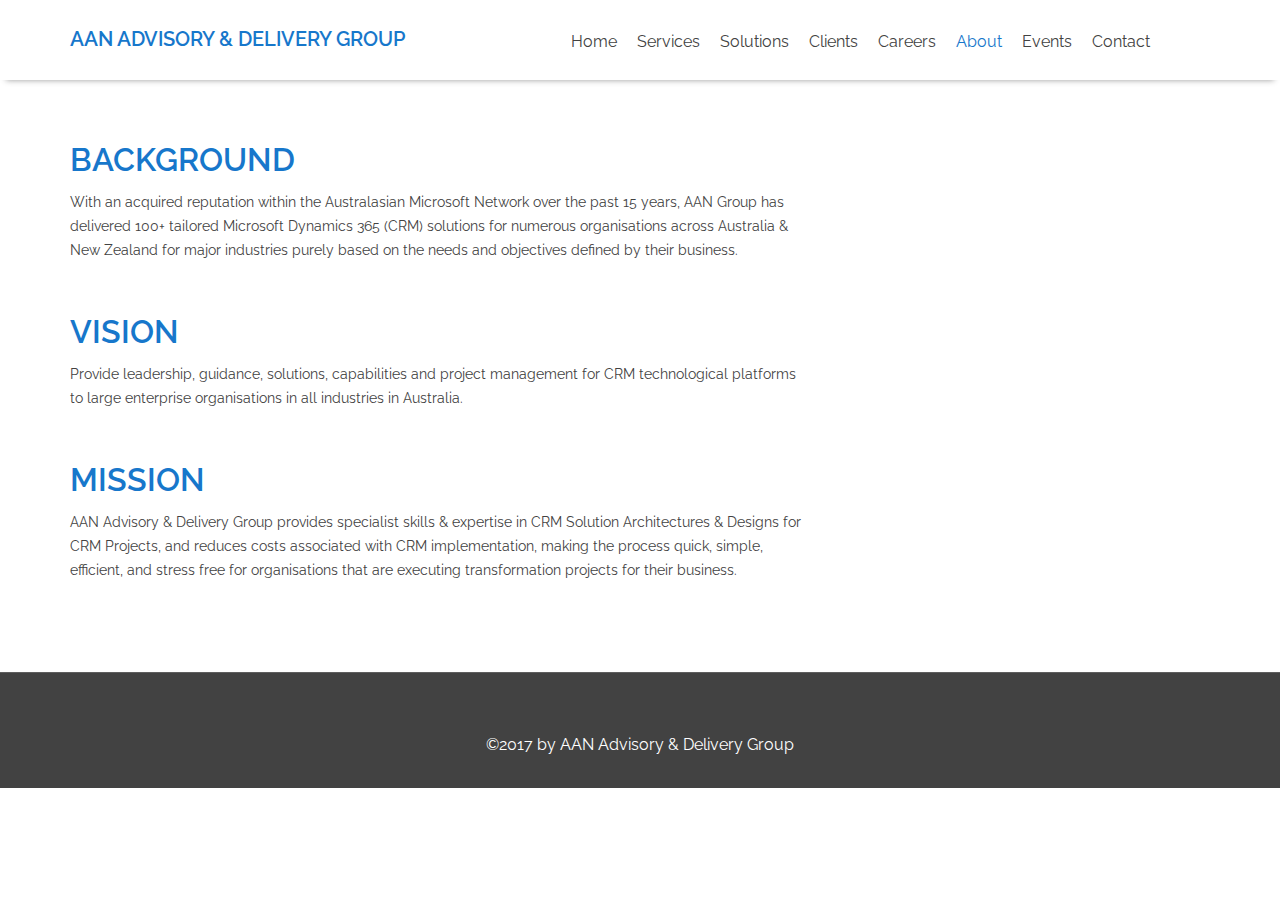
<file: about.html>
<!DOCTYPE html>
<html lang="en">
   <head>
      <meta charset="utf-8">
      <meta http-equiv="X-UA-Compatible" content="IE=edge">
      <meta name="viewport" content="width=device-width, initial-scale=1">
      <meta name="description" content="">
      <meta name="author" content="">
      <title>About</title>
      <!-- Bootstrap Core CSS -->
      <link href="css/bootstrap.min.css" rel="stylesheet">
      <!-- Custom CSS -->
      <link href="css/custom-styles.css" rel="stylesheet">
      <link href='https://fonts.googleapis.com/css?family=Raleway:400,100,100italic,200,200italic,300,300italic,400italic,500,500italic,600,600italic,700,700italic,800,800italic,900,900italic' rel='stylesheet' type='text/css'>
      <link rel="stylesheet" type="text/css" href="fonts/font-awesome/css/font-awesome.min.css">
      <!-- HTML5 Shim and Respond.js IE8 support of HTML5 elements and media queries -->
      <!-- WARNING: Respond.js doesn't work if you view the page via file:// -->
      <!--[if lt IE 9]>
      <script src="https://oss.maxcdn.com/libs/html5shiv/3.7.0/html5shiv.js"></script>
      <script src="https://oss.maxcdn.com/libs/respond.js/1.4.2/respond.min.js"></script>
      <![endif]-->
   </head>
   <body >
      <!--  header -->
      <header class="header navbar-fixed-top" >
         <!-- Navigation -->
         <nav class="navbar" role="navigation">
            <div class="container">
               <!-- Brand and toggle get grouped for better mobile display -->
               <div class="navbar-header">
                  <button type="button" class="navbar-toggle" data-toggle="collapse" data-target="#main-menu">
                  <span class="sr-only">Toggle navigation</span>
                  <span class="icon-bar"></span>
                  <span class="icon-bar"></span>
                  <span class="icon-bar"></span>
                  </button>
                  <a class="navbar-brand" href="#">AAN ADVISORY & DELIVERY GROUP</a>
               </div>
               <!-- Collect the nav links, forms, and other content for toggling -->
               <div class="collapse navbar-collapse navbar-right" id="main-menu">
                  <ul class="nav navbar-nav">
                     <li >
                        <a href="index.html" >Home</a>
                     </li>
                     <li>
                        <a href="services.html" >Services</a>
                     </li>
                     <li>
                        <a href="solution.html" >Solutions</a>
                     </li>
                     <li>
                        <a href="clients.html" >Clients</a>
                     </li>
                     <li>
                        <a href="careers.html" >Careers</a>
                     </li>
                     <li class="active">
                        <a href="about.html" >About</a>
                     </li>
                      <li>
                        <a href="events.html" >Events</a>
                     </li>
                     <li>
                        <a href="contact.html" >Contact</a>
                     </li>
                  </ul>
               </div>
               <!-- /.navbar-collapse -->
         </nav>
         </div>
         <!-- /.container -->
      </header>
      <!-- End Of header -->
      <!-- Page Content -->
      <div class="wrapper">
         <section  class="about">
            <div class="container">
               <div class="about-details">
                  <h1 class="title">BACKGROUND</h1>
                  <p>With an acquired reputation within the Australasian Microsoft Network over the past 15 years, AAN Group has delivered 100+ tailored Microsoft Dynamics 365 (CRM) solutions for numerous organisations across Australia & New Zealand for major industries purely based on the needs and objectives defined by their business.</p>
                   <h1 class="title">VISION</h1>
                  <p>Provide leadership, guidance, solutions, capabilities and project management for CRM technological platforms to large enterprise organisations in all industries in Australia.</p>
                  <h1 class="title">MISSION</h1>
                  <p>AAN Advisory & Delivery Group provides specialist skills & expertise in CRM Solution Architectures & Designs for CRM Projects, and
reduces costs associated with CRM implementation, making the process quick, simple, efficient, and stress free for organisations that are executing transformation projects for their business.</p>
               </div>
            </div>
         </section>
      </div>
      <!-- /.Page Content -->
      <footer class="footer">
         <div class="container">
            <div class="copy-right">
               <div class="row">
                  <div class="col-md-12 ">
                     <p class="copy-right">©2017 by AAN Advisory & Delivery Group</p>
                  </div>
               </div>
            </div>
         </div>
      </footer>
      <!-- jQuery -->
      <script src="js/jquery.js"></script>
      <!-- Bootstrap Core JavaScript -->
      <script src="js/bootstrap.min.js"></script>
      <script src="js/jquery.smooth-scroll.js"></script>
      <script src="js/back-to-top.js"></script>
      <script src="js/main.js"></script>
   </body>
</html>
</file>
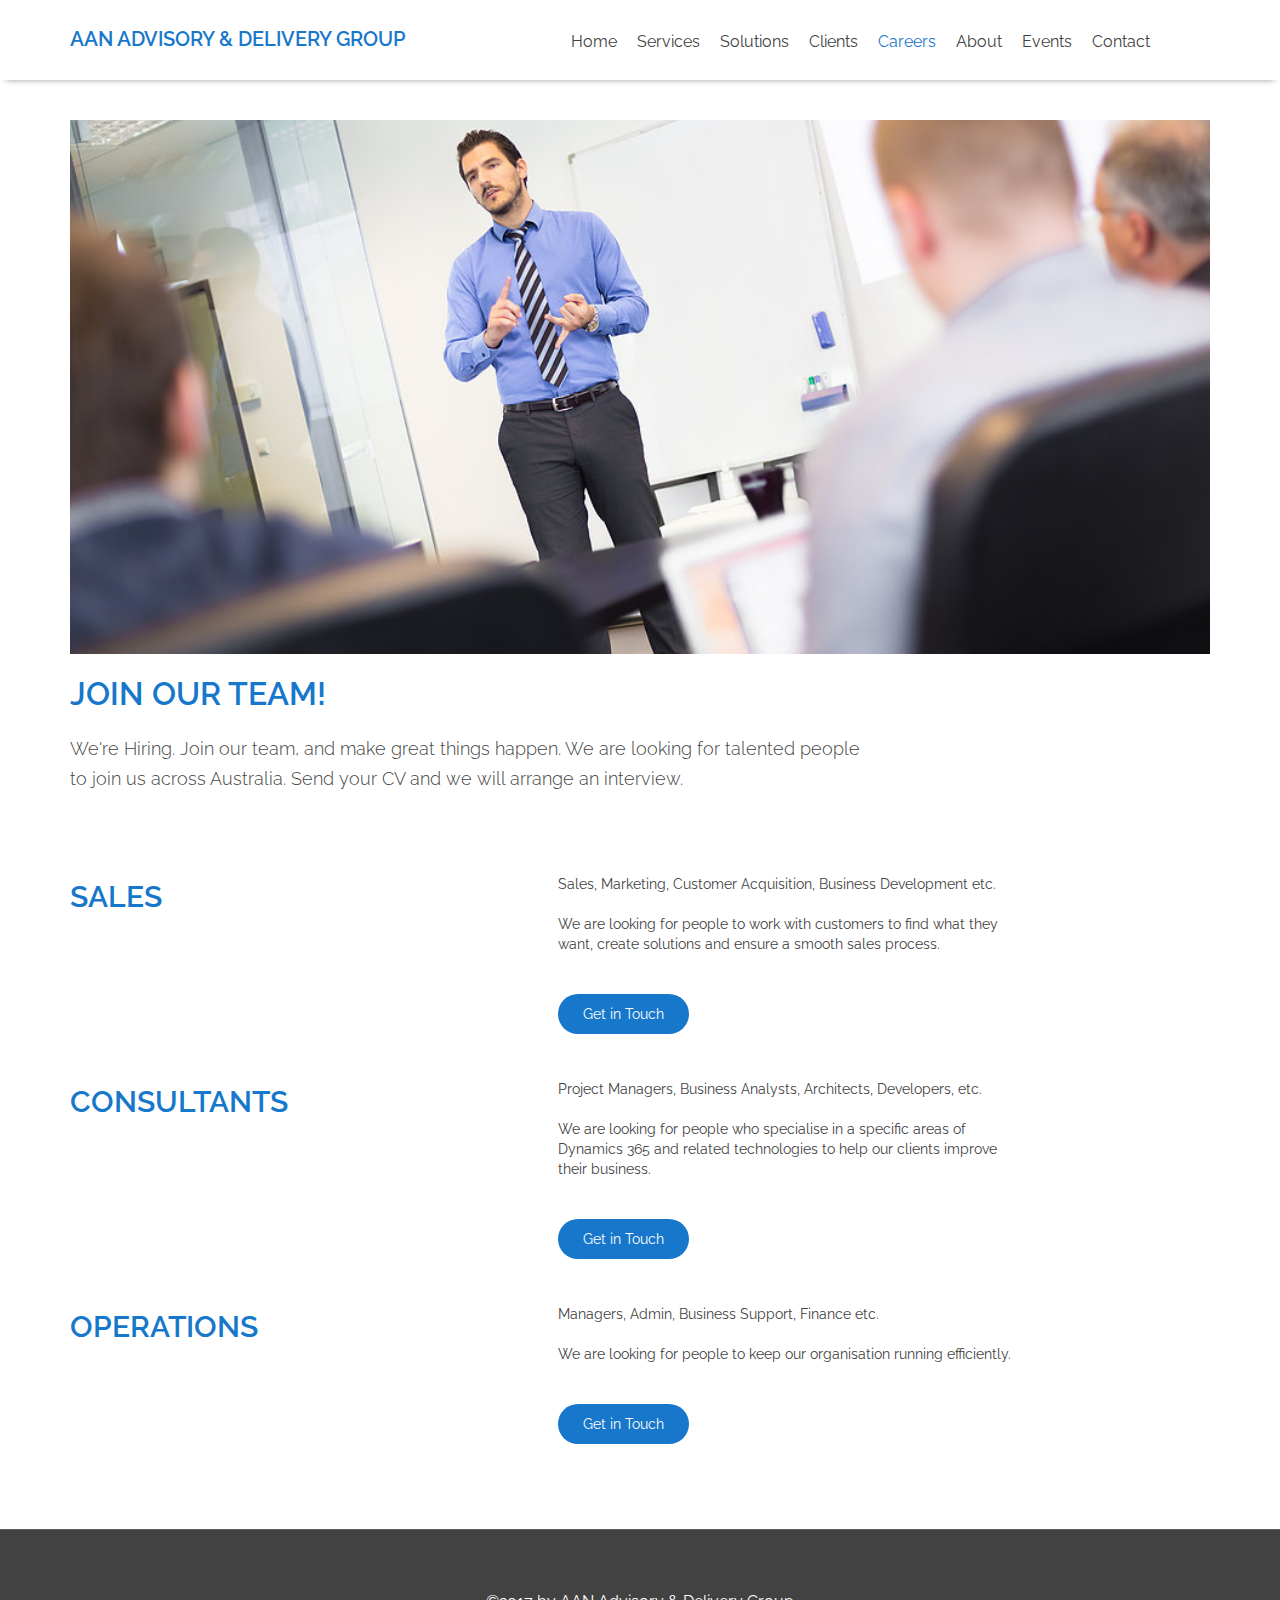
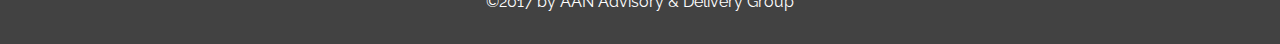
<file: careers.html>
<!DOCTYPE html>
<html lang="en">
   <head>
      <meta charset="utf-8">
      <meta http-equiv="X-UA-Compatible" content="IE=edge">
      <meta name="viewport" content="width=device-width, initial-scale=1">
      <meta name="description" content="">
      <meta name="author" content="">
      <title>Careers</title>
      <!-- Bootstrap Core CSS -->
      <link href="css/bootstrap.min.css" rel="stylesheet">
      <!-- Custom CSS -->
      <link href="css/custom-styles.css" rel="stylesheet">
      <link href='https://fonts.googleapis.com/css?family=Raleway:400,100,100italic,200,200italic,300,300italic,400italic,500,500italic,600,600italic,700,700italic,800,800italic,900,900italic' rel='stylesheet' type='text/css'>
      <link rel="stylesheet" type="text/css" href="fonts/font-awesome/css/font-awesome.min.css">
      <!-- HTML5 Shim and Respond.js IE8 support of HTML5 elements and media queries -->
      <!-- WARNING: Respond.js doesn't work if you view the page via file:// -->
      <!--[if lt IE 9]>
      <script src="https://oss.maxcdn.com/libs/html5shiv/3.7.0/html5shiv.js"></script>
      <script src="https://oss.maxcdn.com/libs/respond.js/1.4.2/respond.min.js"></script>
      <![endif]-->
   </head>
   <body >
      <!--  header -->
      <header class="header navbar-fixed-top" >
         <!-- Navigation -->
         <nav class="navbar" role="navigation">
            <div class="container">
               <!-- Brand and toggle get grouped for better mobile display -->
               <div class="navbar-header">
                  <button type="button" class="navbar-toggle" data-toggle="collapse" data-target="#main-menu">
                  <span class="sr-only">Toggle navigation</span>
                  <span class="icon-bar"></span>
                  <span class="icon-bar"></span>
                  <span class="icon-bar"></span>
                  </button>
                  <a class="navbar-brand" href="#">AAN ADVISORY & DELIVERY GROUP</a>
               </div>
               <!-- Collect the nav links, forms, and other content for toggling -->
               <div class="collapse navbar-collapse navbar-right" id="main-menu">
                  <ul class="nav navbar-nav">
                     <li >
                        <a href="index.html" >Home</a>
                     </li>
                     <li>
                        <a href="services.html" >Services</a>
                     </li>
                     <li>
                        <a href="solution.html" >Solutions</a>
                     </li>
                     <li>
                        <a href="clients.html" >Clients</a>
                     </li>
                     <li class="active">
                        <a href="careers.html" >Careers</a>
                     </li>
                     <li>
                        <a href="about.html" >About</a>
                     </li>
                     <li>
                        <a href="events.html" >Events</a>
                     </li>
                     <li>
                        <a href="contact.html" >Contact</a>
                     </li>
                  </ul>
               </div>
               <!-- /.navbar-collapse -->
         </nav>
         </div>
         <!-- /.container -->
      </header>
      <!-- End Of header -->
      <!-- Page Content -->
      <div class="wrapper">
         <section class="career">
            <div class="container">
               <div class="carrier-img">
                  <img src="img/carrers_banner.jpg" alt="carrers_banner">
               </div>
               <h1 class="title">JOIN OUR TEAM!</h1>
               <div class="career-sub">
                  <h3>We're Hiring. Join our team, and make great things happen. We are looking for talented people to join us across Australia. Send your CV and we will arrange an interview.</h3>
               </div>
               <div class="career-details">
                  <div class="row form-group">
                     <div class="col-md-5 col-sm-6">
                        <h3>SALES</h3>
                     </div>
                     <div class="col-md-5 col-sm-6">
                        <div class="career-description">
                           <p>Sales, Marketing, Customer Acquisition, Business Development etc.</p>
                           <p>We are looking for people to work with customers to find what they want, create solutions and ensure a smooth sales process.</p>
                           <a class="btn btn-touch" href="contact.html">Get in Touch</a>
                        </div>
                     </div>
                  </div>
                  <div class="row form-group">
                     <div class="col-md-5 col-sm-6">
                        <h3>CONSULTANTS</h3>
                     </div>
                     <div class="col-md-5 col-sm-6">
                        <div class="career-description">
                           <p>Project Managers, Business Analysts, Architects, Developers, etc.</p>
                           <p>We are looking for people who specialise in a specific areas of Dynamics 365 and related technologies to help our clients improve their business.</p>
                           <a class="btn btn-touch" href="contact.html">Get in Touch</a>
                        </div>
                     </div>
                  </div>
                  <div class="row form-group">
                     <div class="col-md-5 col-sm-6">
                        <h3>OPERATIONS</h3>
                     </div>
                     <div class="col-md-5 col-sm-6">
                        <div class="career-description">
                           <p>Managers, Admin, Business Support, Finance etc.</p>
                           <p>We are looking for people to keep our organisation running efficiently.</p>
                           <a class="btn btn-touch" href="contact.html">Get in Touch</a>
                        </div>
                     </div>
                  </div>
               </div>
            </div>
         </section>
      </div>
      <!-- /.Page Content -->
      <footer class="footer">
         <div class="container">
            <div class="copy-right">
               <div class="row">
                  <div class="col-md-12 ">
                     <p class="copy-right">©2017 by AAN Advisory & Delivery Group</p>
                  </div>
               </div>
            </div>
         </div>
      </footer>
      <!-- jQuery -->
      <script src="js/jquery.js"></script>
      <!-- Bootstrap Core JavaScript -->
      <script src="js/bootstrap.min.js"></script>
      <script src="js/jquery.smooth-scroll.js"></script>
      <script src="js/back-to-top.js"></script>
      <script src="js/main.js"></script>
   </body>
</html>
</file>
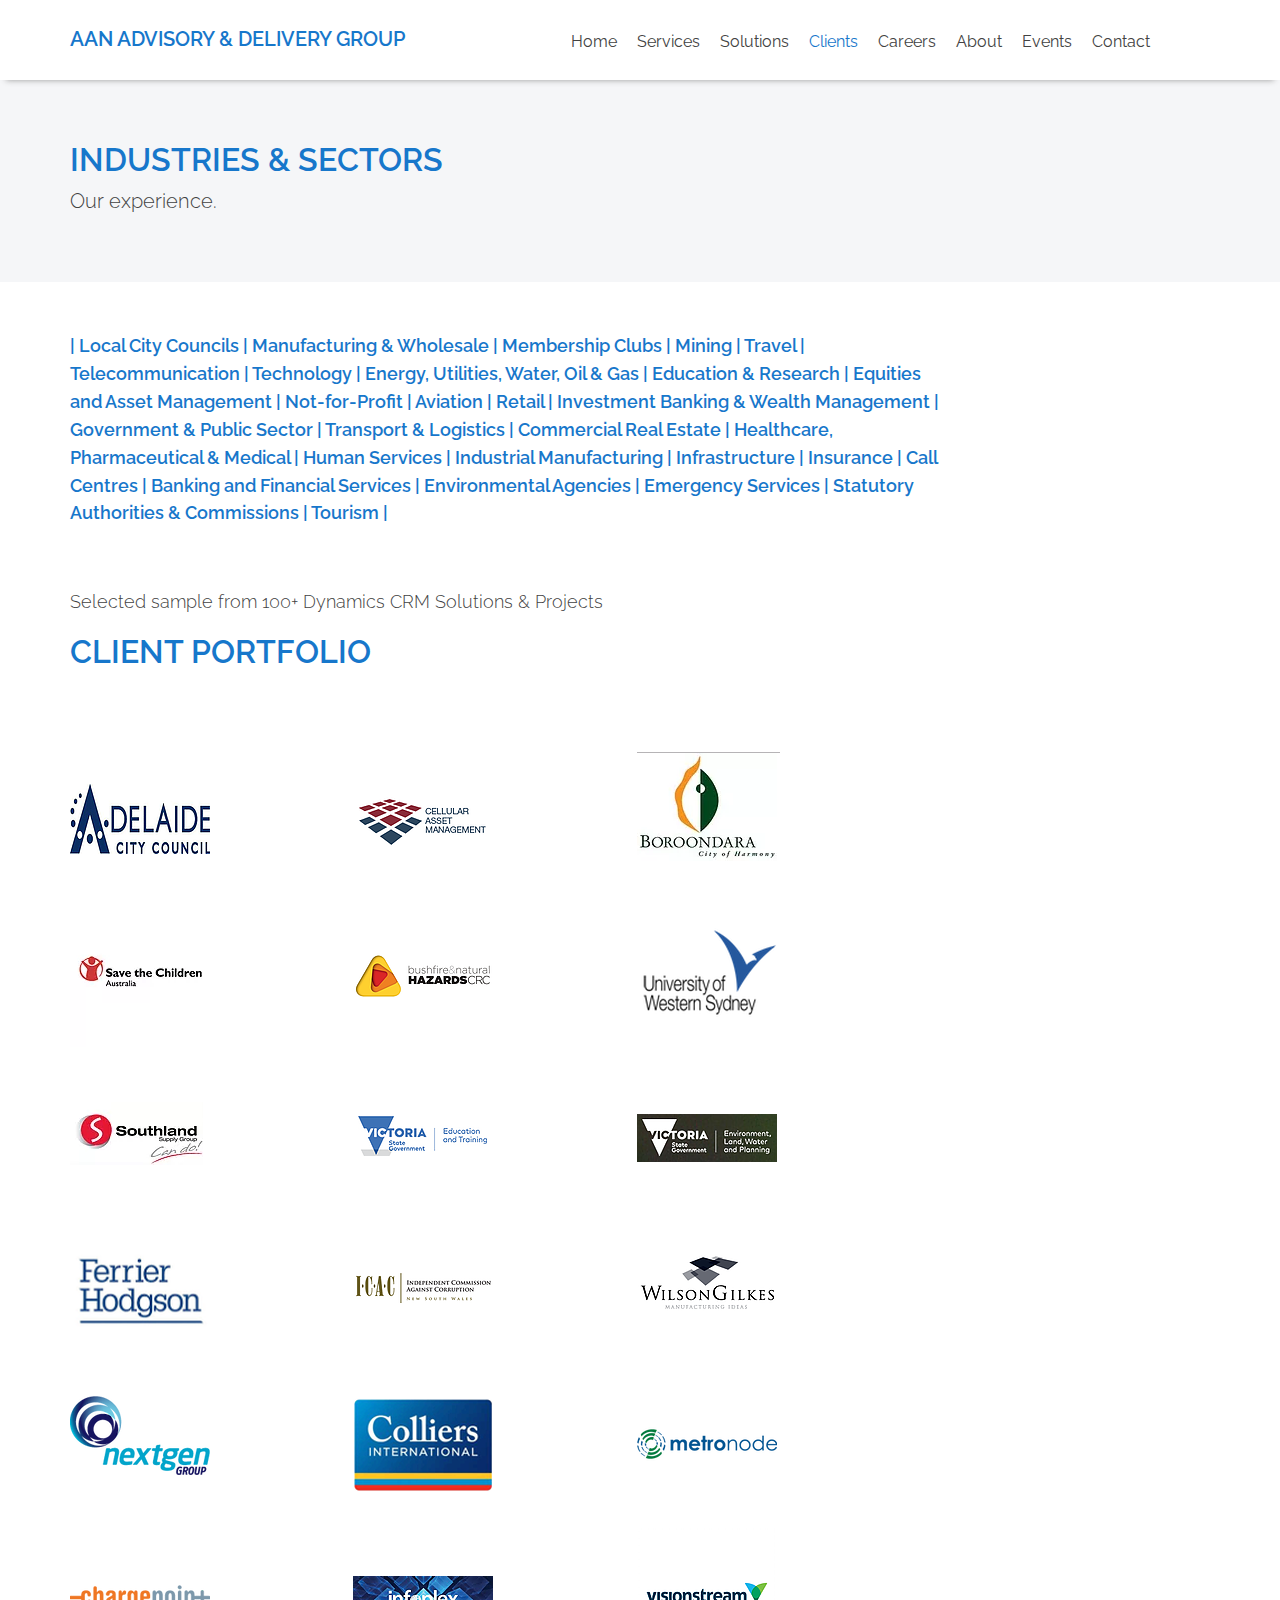
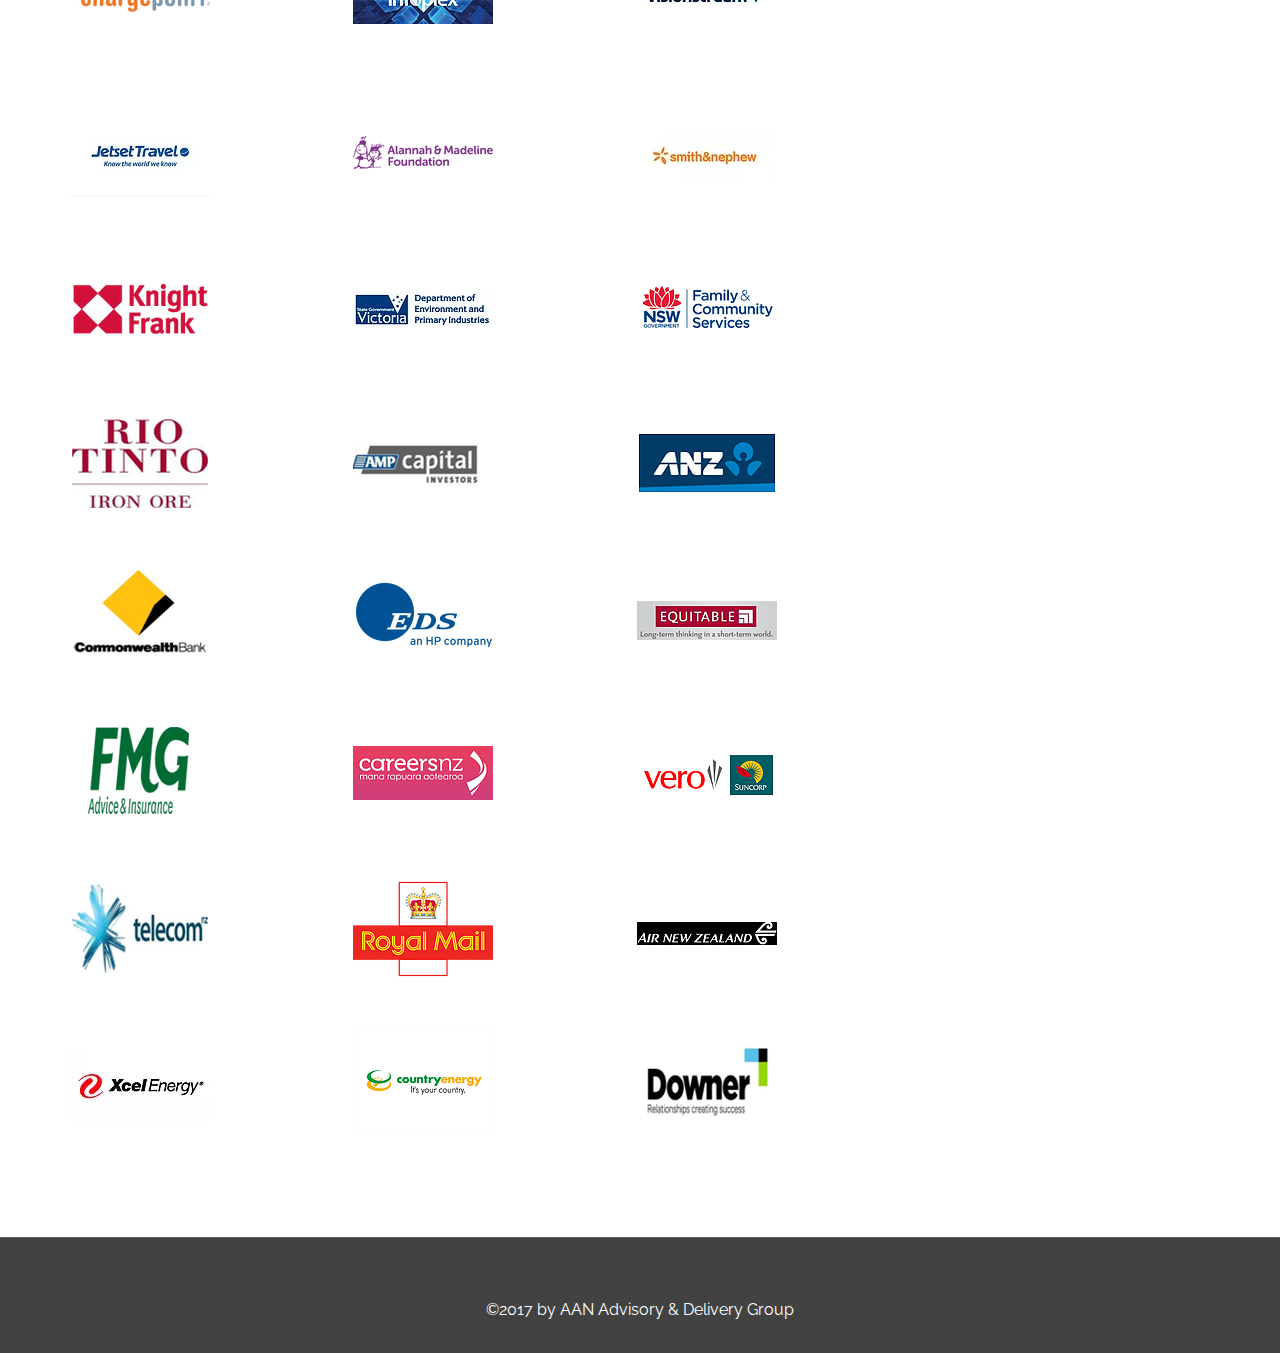
<file: clients.html>
<!DOCTYPE html>
<html lang="en">
   <head>
      <meta charset="utf-8">
      <meta http-equiv="X-UA-Compatible" content="IE=edge">
      <meta name="viewport" content="width=device-width, initial-scale=1">
      <meta name="description" content="">
      <meta name="author" content="">
      <title>Clients</title>
      <!-- Bootstrap Core CSS -->
      <link href="css/bootstrap.min.css" rel="stylesheet">
      <!-- Custom CSS -->
      <link href="css/custom-styles.css" rel="stylesheet">
      <link href='https://fonts.googleapis.com/css?family=Raleway:400,100,100italic,200,200italic,300,300italic,400italic,500,500italic,600,600italic,700,700italic,800,800italic,900,900italic' rel='stylesheet' type='text/css'>
      <link rel="stylesheet" type="text/css" href="fonts/font-awesome/css/font-awesome.min.css">
      <!-- HTML5 Shim and Respond.js IE8 support of HTML5 elements and media queries -->
      <!-- WARNING: Respond.js doesn't work if you view the page via file:// -->
      <!--[if lt IE 9]>
      <script src="https://oss.maxcdn.com/libs/html5shiv/3.7.0/html5shiv.js"></script>
      <script src="https://oss.maxcdn.com/libs/respond.js/1.4.2/respond.min.js"></script>
      <![endif]-->
   </head>
   <body >
      <!--  header -->
      <header class="header navbar-fixed-top" >
         <!-- Navigation -->
         <nav class="navbar" role="navigation">
            <div class="container">
               <!-- Brand and toggle get grouped for better mobile display -->
               <div class="navbar-header">
                  <button type="button" class="navbar-toggle" data-toggle="collapse" data-target="#main-menu">
                  <span class="sr-only">Toggle navigation</span>
                  <span class="icon-bar"></span>
                  <span class="icon-bar"></span>
                  <span class="icon-bar"></span>
                  </button>
                  <a class="navbar-brand" href="#">AAN ADVISORY & DELIVERY GROUP</a>
               </div>
               <!-- Collect the nav links, forms, and other content for toggling -->
               <div class="collapse navbar-collapse navbar-right" id="main-menu">
                  <ul class="nav navbar-nav">
                     <li >
                        <a href="index.html" >Home</a>
                     </li>
                     <li>
                        <a href="services.html" >Services</a>
                     </li>
                     <li>
                        <a href="solution.html" >Solutions</a>
                     </li>
                     <li class="active">
                        <a href="clients.html" >Clients</a>
                     </li>
                     <li>
                        <a href="careers.html" >Careers</a>
                     </li>
                     <li>
                        <a href="about.html" >About</a>
                     </li>
                     <li>
                        <a href="events.html" >Events</a>
                     </li>
                     <li>
                        <a href="contact.html" >Contact</a>
                     </li>
                  </ul>
               </div>
               <!-- /.navbar-collapse -->
         </nav>
         </div>
         <!-- /.container -->
      </header>
      <!-- End Of header -->
      <div class="wrapper">
         <div class="clent-msg">
            <div class="container">
               <h1 class="title">INDUSTRIES & SECTORS</h1>
               <h5>Our experience.</h5>
            </div>
         </div>
         <div id="serve" class="serve">
            <div class="container">
               <div class="key-tags">
                  <h2>| Local City Councils | Manufacturing & Wholesale | Membership Clubs | Mining | Travel | Telecommunication | Technology | Energy, Utilities, Water, Oil & Gas | Education & Research | Equities and Asset Management | Not-for-Profit | Aviation | Retail | Investment Banking & Wealth Management | Government & Public Sector | Transport & Logistics | Commercial Real Estate | Healthcare, Pharmaceutical & Medical | Human Services | Industrial Manufacturing | Infrastructure | Insurance | Call Centres | Banking and Financial Services | Environmental Agencies | Emergency Services | Statutory Authorities & Commissions | Tourism |</h2>
               </div>
            </div>
         </div>
         <div class="client-portfolio">
            <div class="container">
               <h3>Selected sample from 100+ Dynamics CRM Solutions & Projects</h3>
               <h1 class="title">CLIENT PORTFOLIO</h1>
               <div class="client">
                  <div class="row form-group">
                     <div class="col-md-4 col-sm-4">
                        <img src="img/delfaid.png" alt="delfaid" class="img-responsive">
                     </div>
                     <div class="col-md-4 col-sm-4">
                        <img src="img/cellular.png" alt="cellular" class="img-responsive">
                     </div>
                     <div class="col-md-4 col-sm-4">
                        <img src="img/borondara.png" alt="borondara" class="img-responsive">
                     </div>
                  </div>
                  <div class="row form-group">
                     <div class="col-md-4 col-sm-4">
                        <img src="img/savethechildren.png" alt="savethechildren" class="img-responsive">
                     </div>
                     <div class="col-md-4 col-sm-4">
                        <img src="img/mv2.png" alt="mv2" class="img-responsive">
                     </div>
                     <div class="col-md-4 col-sm-4">
                        <img src="img/western-sydney.png" alt="anz" class="img-responsive">
                     </div>
                  </div>
                  <div class="row form-group">
                     <div class="col-md-4 col-sm-4">
                        <img src="img/southland.png" alt="southland" class="img-responsive">
                     </div>
                     <div class="col-md-4 col-sm-4">
                        <img src="img/victoria.png" alt="victoria" class="img-responsive">
                     </div>
                     <div class="col-md-4 col-sm-4">
                        <img src="img/victoria-2.png" alt="victoria-2" class="img-responsive">
                     </div>
                  </div>
                  <div class="row form-group">
                     <div class="col-md-4 col-sm-4">
                        <img src="img/ferr.png" alt="ferr" class="img-responsive">
                     </div>
                     <div class="col-md-4 col-sm-4">
                        <img src="img/icau.png" alt="icau" class="img-responsive">
                     </div>
                     <div class="col-md-4 col-sm-4">
                        <img src="img/willison.png" alt="willison" class="img-responsive">
                     </div>
                  </div>
                  <div class="row form-group">
                     <div class="col-md-4 col-sm-4">
                        <img src="img/nextgen.png" alt="nextgen" class="img-responsive">
                     </div>
                     <div class="col-md-4 col-sm-4">
                        <img src="img/colloiars.png" alt="colloiars" class="img-responsive">
                     </div>
                     <div class="col-md-4 col-sm-4">
                        <img src="img/metro.png" alt="metro" class="img-responsive">
                     </div>
                  </div>
                  <div class="row form-group">
                     <div class="col-md-4 col-sm-4">
                        <img src="img/charge.png" alt="charge" class="img-responsive">
                     </div>
                     <div class="col-md-4 col-sm-4">
                        <img src="img/info.png" alt="info" class="img-responsive">
                     </div>
                     <div class="col-md-4 col-sm-4">
                        <img src="img/vision.png" alt="vision" class="img-responsive">
                     </div>
                  </div>
                  <div class="row form-group">
                     <div class="col-md-4 col-sm-4">
                        <img src="img/jetset.png" alt="jetset" class="img-responsive">
                     </div>
                     <div class="col-md-4 col-sm-4">
                        <img src="img/alanah.png" alt="alanah" class="img-responsive">
                     </div>
                     <div class="col-md-4 col-sm-4">
                        <img src="img/smith.png" alt="smith" class="img-responsive">
                     </div>
                  </div>
                  <div class="row form-group">
                     <div class="col-md-4 col-sm-4">
                        <img src="img/knight.png" alt="knight" class="img-responsive">
                     </div>
                     <div class="col-md-4 col-sm-4">
                        <img src="img/victoria-3.png" alt="victoria" class="img-responsive">
                     </div>
                     <div class="col-md-4 col-sm-4">
                        <img src="img/family.png" alt="family" class="img-responsive">
                     </div>
                  </div>
                  <div class="row form-group">
                     <div class="col-md-4 col-sm-4">
                        <img src="img/rio.png" alt="rio" class="img-responsive">
                     </div>
                     <div class="col-md-4 col-sm-4">
                        <img src="img/amp.png" alt="amp" class="img-responsive">
                     </div>
                     <div class="col-md-4 col-sm-4">
                        <img src="img/anz.png" alt="anz" class="img-responsive">
                     </div>
                  </div>
                  <div class="row form-group">
                     <div class="col-md-4 col-sm-4">
                        <img src="img/common.png" alt="common" class="img-responsive">
                     </div>
                     <div class="col-md-4 col-sm-4">
                        <img src="img/eds.png" alt="eds" class="img-responsive">
                     </div>
                     <div class="col-md-4 col-sm-4">
                        <img src="img/eqitable.png" alt="eqitable" class="img-responsive">
                     </div>
                  </div>
                  <div class="row form-group">
                     <div class="col-md-4 col-sm-4">
                        <img src="img/fmg.png" alt="fmg" class="img-responsive">
                     </div>
                     <div class="col-md-4 col-sm-4">
                        <img src="img/careersnz.png" alt="careersnz" class="img-responsive">
                     </div>
                     <div class="col-md-4 col-sm-4">
                        <img src="img/vero.png" alt="vero" class="img-responsive">
                     </div>
                  </div>
                  <div class="row form-group">
                     <div class="col-md-4 col-sm-4">
                        <img src="img/telecom.png" alt="telecom" class="img-responsive">
                     </div>
                     <div class="col-md-4 col-sm-4">
                        <img src="img/royal_mail.png" alt="royal_mail" class="img-responsive">
                     </div>
                     <div class="col-md-4 col-sm-4">
                        <img src="img/air_nez.png" alt="air_nez" class="img-responsive">
                     </div>
                  </div>
                  <div class="row form-group">
                     <div class="col-md-4 col-sm-4">
                        <img src="img/xcel.png" alt="xcel" class="img-responsive">
                     </div>
                     <div class="col-md-4 col-sm-4">
                        <img src="img/country_energy.png" alt="country_energy" class="img-responsive">
                     </div>
                     <div class="col-md-4 col-sm-4">
                        <img src="img/down.png" alt="down" class="img-responsive">
                     </div>
                  </div>
               </div>
            </div>
         </div>
      </div>
      <!-- /.Page Content -->
      <footer class="footer">
         <div class="container">
            <div class="copy-right">
               <div class="row">
                  <div class="col-md-12 ">
                     <p class="copy-right">©2017 by AAN Advisory & Delivery Group</p>
                  </div>
               </div>
            </div>
         </div>
      </footer>
      <!-- jQuery -->
      <script src="js/jquery.js"></script>
      <!-- Bootstrap Core JavaScript -->
      <script src="js/bootstrap.min.js"></script>
      <script src="js/jquery.smooth-scroll.js"></script>
      <script src="js/back-to-top.js"></script>
      <script src="js/main.js"></script>
   </body>
</html>
</file>
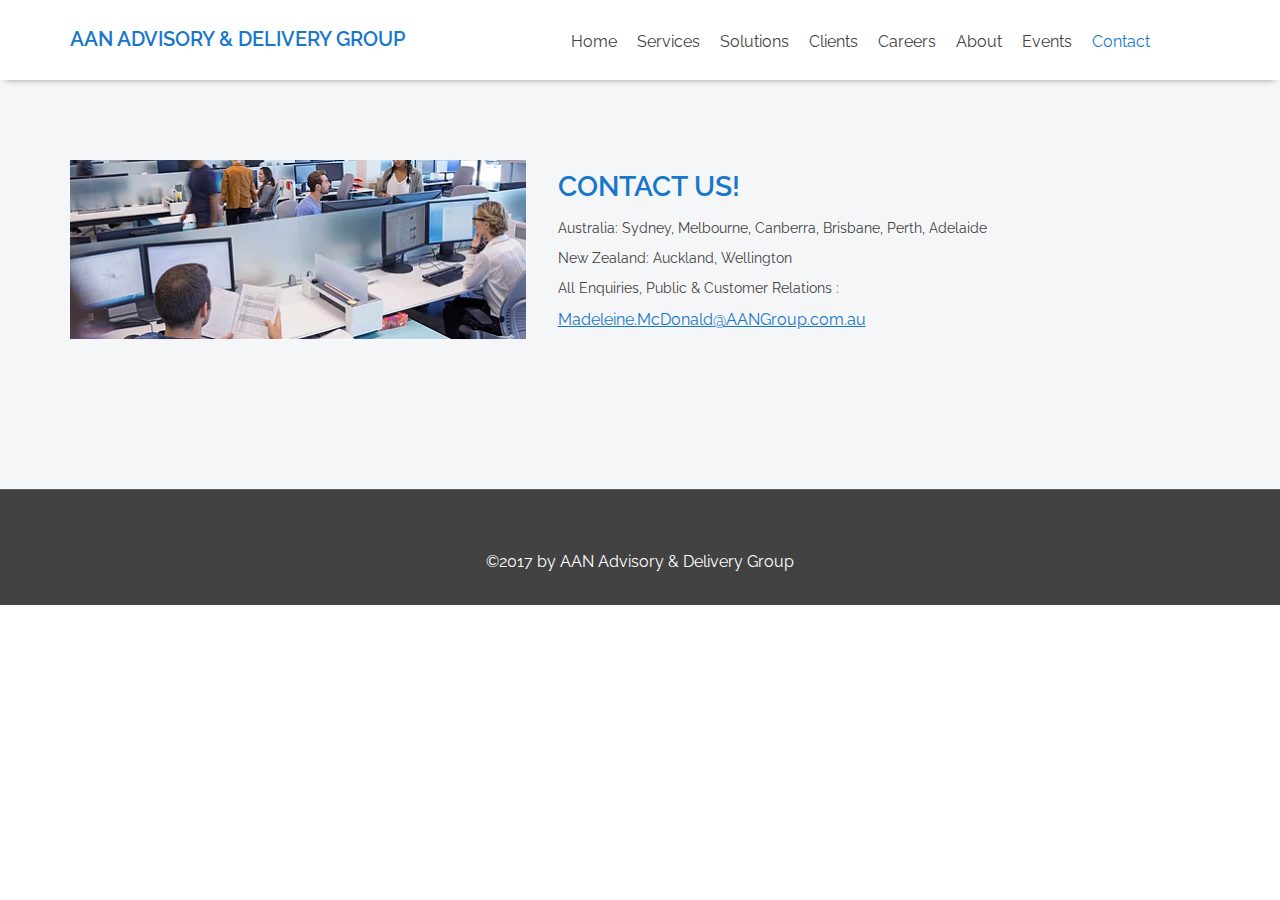
<file: contact.html>
<!DOCTYPE html>
<html lang="en">
   <head>
      <meta charset="utf-8">
      <meta http-equiv="X-UA-Compatible" content="IE=edge">
      <meta name="viewport" content="width=device-width, initial-scale=1">
      <meta name="description" content="">
      <meta name="author" content="">
      <title>Contact</title>
      <!-- Bootstrap Core CSS -->
      <link href="css/bootstrap.min.css" rel="stylesheet">
      <!-- Custom CSS -->
      <link href="css/custom-styles.css" rel="stylesheet">
      <link href='https://fonts.googleapis.com/css?family=Raleway:400,100,100italic,200,200italic,300,300italic,400italic,500,500italic,600,600italic,700,700italic,800,800italic,900,900italic' rel='stylesheet' type='text/css'>
      <link rel="stylesheet" type="text/css" href="fonts/font-awesome/css/font-awesome.min.css">
      <!-- HTML5 Shim and Respond.js IE8 support of HTML5 elements and media queries -->
      <!-- WARNING: Respond.js doesn't work if you view the page via file:// -->
      <!--[if lt IE 9]>
      <script src="https://oss.maxcdn.com/libs/html5shiv/3.7.0/html5shiv.js"></script>
      <script src="https://oss.maxcdn.com/libs/respond.js/1.4.2/respond.min.js"></script>
      <![endif]-->
   </head>
   <body >
      <!--  header -->
      <header class="header navbar-fixed-top" >
         <!-- Navigation -->
         <nav class="navbar" role="navigation">
            <div class="container">
               <!-- Brand and toggle get grouped for better mobile display -->
               <div class="navbar-header">
                  <button type="button" class="navbar-toggle" data-toggle="collapse" data-target="#main-menu">
                  <span class="sr-only">Toggle navigation</span>
                  <span class="icon-bar"></span>
                  <span class="icon-bar"></span>
                  <span class="icon-bar"></span>
                  </button>
                  <a class="navbar-brand" href="#">AAN ADVISORY & DELIVERY GROUP</a>
               </div>
               <!-- Collect the nav links, forms, and other content for toggling -->
               <div class="collapse navbar-collapse navbar-right" id="main-menu">
                  <ul class="nav navbar-nav">
                     <li >
                        <a href="index.html" >Home</a>
                     </li>
                     <li>
                        <a href="services.html" >Services</a>
                     </li>
                     <li>
                        <a href="solution.html" >Solutions</a>
                     </li>
                     <li>
                        <a href="clients.html" >Clients</a>
                     </li>
                     <li>
                        <a href="careers.html" >Careers</a>
                     </li>
                     <li>
                        <a href="about.html" >About</a>
                     </li>
                     <li>
                        <a href="events.html" >Events</a>
                     </li>
                     <li class="active"> 
                        <a href="contact.html" >Contact</a>
                     </li>
                  </ul>
               </div>
               <!-- /.navbar-collapse -->
         </nav>
         </div>
         <!-- /.container -->
      </header>
      <!-- End Of header -->
      <!-- Page Content -->
      <div class="wrapper">
         <section class="contact-us" id="contact">
            <div class="container">
               <div class="row form-group">
                  <div class="col-md-5 col-sm-6">
                     <img src="img/contact.png" alt="contact" class="img-responsive">
                  </div>
                  <div class="col-md-7 col-sm-6">
                     <h3>CONTACT US!</h3>
                     <p>Australia: Sydney, Melbourne, Canberra, Brisbane, Perth, Adelaide</p>
                     <p>New Zealand: Auckland, Wellington</p>
                     <p>All Enquiries, Public & Customer Relations : </p>
                     <p><a href="mailto:Madeleine.McDonald@AANGroup.com.au">Madeleine.McDonald@AANGroup.com.au</a></p>

                  </div>
               </div>
            </div>
         </section>
      </div>
      <!-- /.Page Content -->
      <footer class="footer">
         <div class="container">
            <div class="copy-right">
               <div class="row">
                  <div class="col-md-12 ">
                     <p class="copy-right">©2017 by AAN Advisory & Delivery Group</p>
                  </div>
               </div>
            </div>
         </div>
      </footer>
      <!-- jQuery -->
      <script src="js/jquery.js"></script>
      <!-- Bootstrap Core JavaScript -->
      <script src="js/bootstrap.min.js"></script>
      <script src="js/jquery.smooth-scroll.js"></script>
      <script src="js/back-to-top.js"></script>
      <script src="js/main.js"></script>
   </body>
</html>
</file>
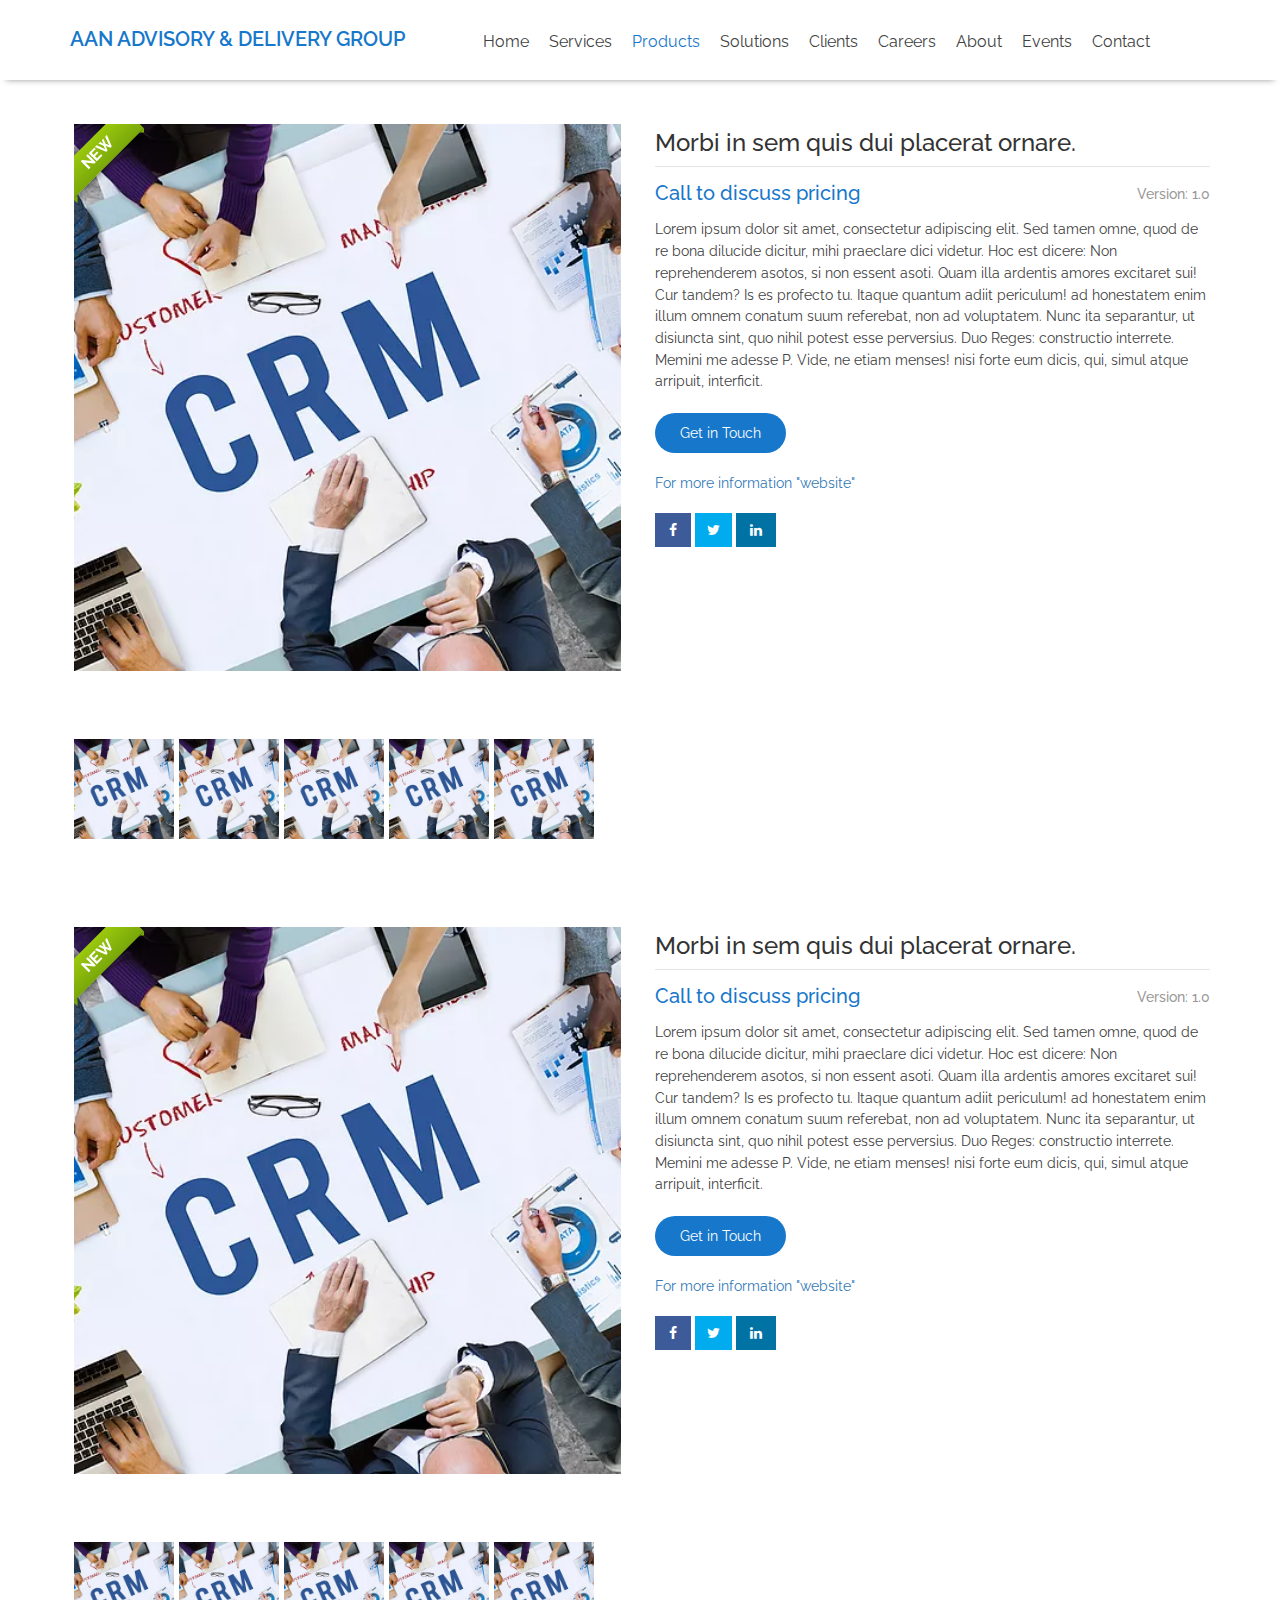
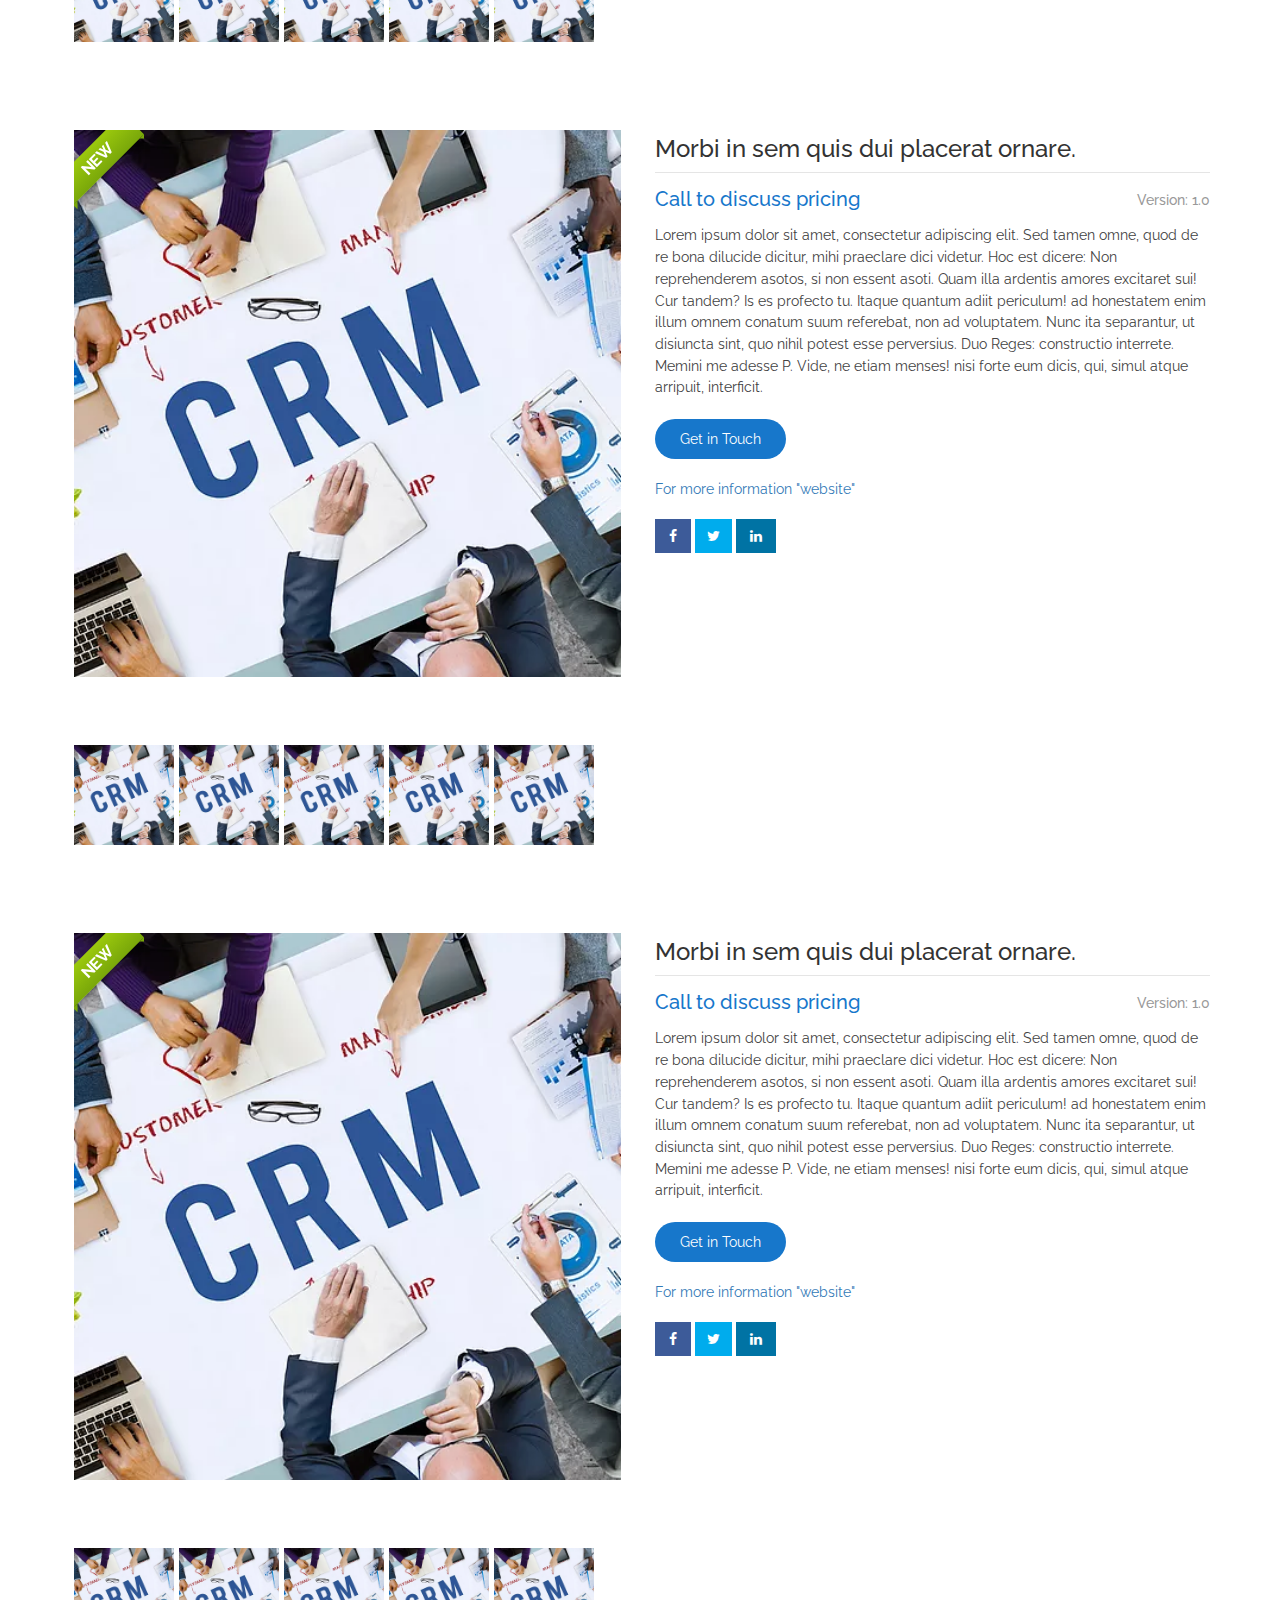
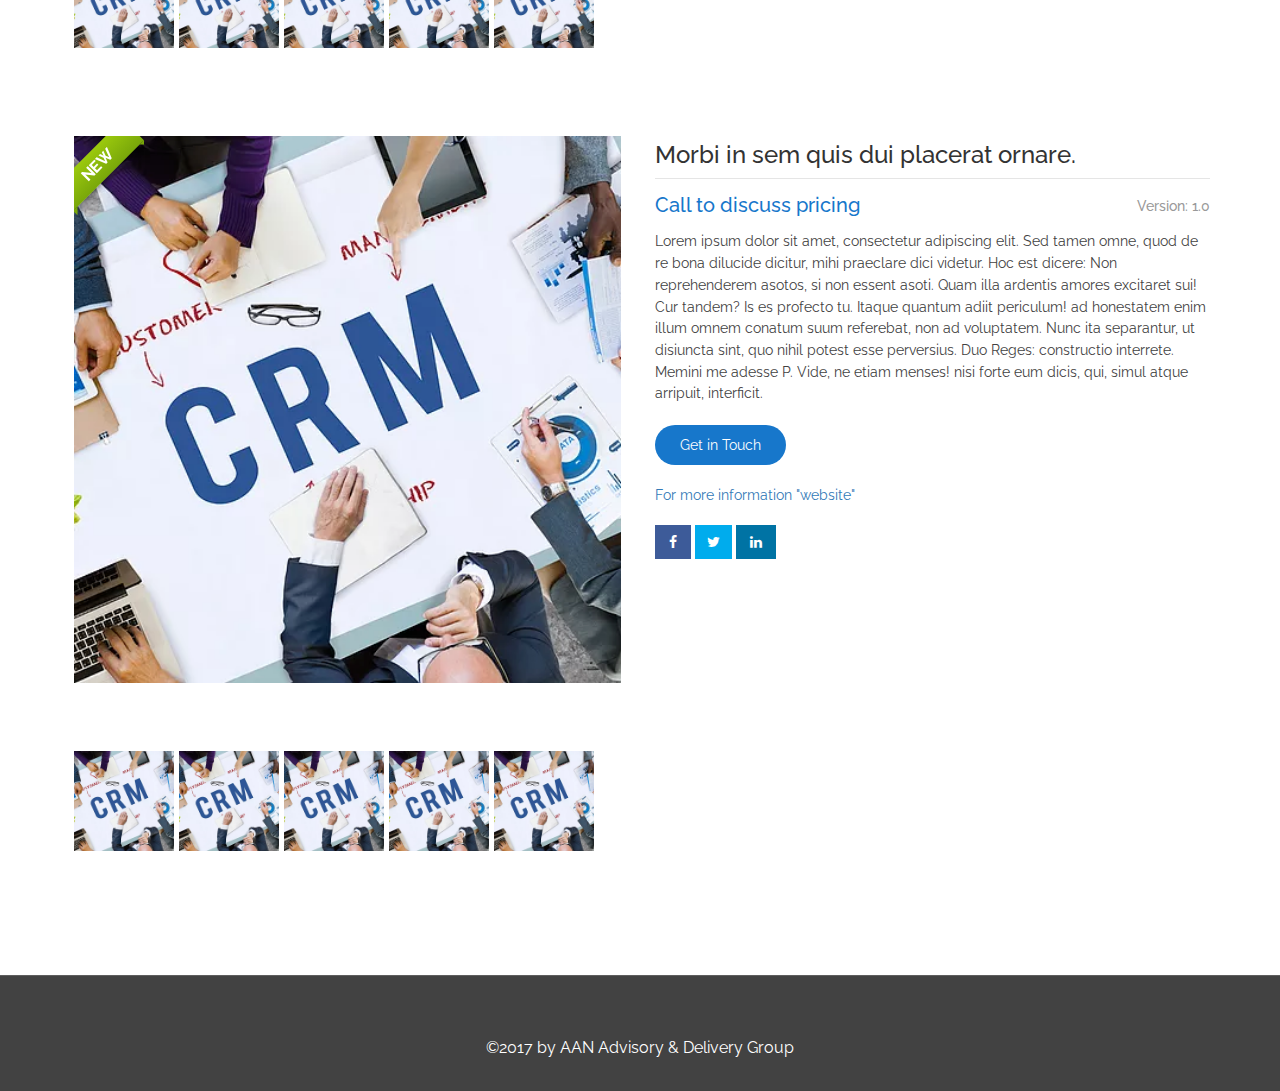
<file: products.html>
<!DOCTYPE html>
<html lang="en">
   <head>
      <meta charset="utf-8">
      <meta http-equiv="X-UA-Compatible" content="IE=edge">
      <meta name="viewport" content="width=device-width, initial-scale=1">
      <meta name="description" content="">
      <meta name="author" content="">
      <title>Products</title>
      <!-- Bootstrap Core CSS -->
      <link href="css/bootstrap.min.css" rel="stylesheet">
      <!-- Custom CSS -->
      <link href="css/custom-styles.css" rel="stylesheet">
      <link href='https://fonts.googleapis.com/css?family=Raleway:400,100,100italic,200,200italic,300,300italic,400italic,500,500italic,600,600italic,700,700italic,800,800italic,900,900italic' rel='stylesheet' type='text/css'>
      <link rel="stylesheet" type="text/css" href="fonts/font-awesome/css/font-awesome.min.css">
       <link href="js/flexslider/flexslider.css" rel="stylesheet">
      <!-- HTML5 Shim and Respond.js IE8 support of HTML5 elements and media queries -->
      <!-- WARNING: Respond.js doesn't work if you view the page via file:// -->
      <!--[if lt IE 9]>
      <script src="https://oss.maxcdn.com/libs/html5shiv/3.7.0/html5shiv.js"></script>
      <script src="https://oss.maxcdn.com/libs/respond.js/1.4.2/respond.min.js"></script>
      <![endif]-->
   </head>
   <body >
      <!--  header -->
      <header class="header navbar-fixed-top" >
         <!-- Navigation -->
         <nav class="navbar" role="navigation">
            <div class="container">
               <!-- Brand and toggle get grouped for better mobile display -->
               <div class="navbar-header">
                  <button type="button" class="navbar-toggle" data-toggle="collapse" data-target="#main-menu">
                  <span class="sr-only">Toggle navigation</span>
                  <span class="icon-bar"></span>
                  <span class="icon-bar"></span>
                  <span class="icon-bar"></span>
                  </button>
                  <a class="navbar-brand" href="#">AAN ADVISORY & DELIVERY GROUP</a>
               </div>
               <!-- Collect the nav links, forms, and other content for toggling -->
               <div class="collapse navbar-collapse navbar-right" id="main-menu">
                  <ul class="nav navbar-nav">
                     <li >
                        <a href="index.html" >Home</a>
                     </li>
                     <li >
                        <a href="services.html" >Services</a>
                     </li>
                      <li class="active">
                        <a href="products.html" >Products</a>
                     </li>
                      <li>
                        <a href="solution.html" >Solutions</a>
                     </li>
                    
                     <li>
                        <a href="clients.html" >Clients</a>
                     </li>
                     <li>
                        <a href="careers.html" >Careers</a>
                     </li>
                     <li>
                        <a href="about.html" >About</a>
                     </li>
                     <li>
                        <a href="events.html" >Events</a>
                     </li>
                     <li>
                        <a href="contact.html" >Contact</a>
                     </li>
                  </ul>
               </div>
               <!-- /.navbar-collapse -->
         </nav>
         </div>
         <!-- /.container -->
      </header>
      <!-- End Of header -->
      <!-- Page Content -->
      <div class="wrapper">
         <section id="products" class="products">
            <div class="container">
            <div class="products-content">
               <div class="row">
                 <div class="col-md-6 col-sm-6">
                    <!-- Place somewhere in the <body> of your page -->
                     <div id="slider1" class="flexslider">
                       <ul class="slides">
                         <li>
                           <img src="img/Strategy.png" />
                         </li>
                         <li>
                           <img src="img/Strategy.png" />
                         </li>
                         <li>
                           <img src="img/Strategy.png" />
                         </li>
                         <li>
                           <img src="img/Strategy.png" />
                         </li>
                         <li>
                           <img src="img/Strategy.png" />
                         </li>
                         <div class="ribbon">
                          <span>NEW</span>
                         </div>
                         <!-- items mirrored twice, total of 12 -->
                       </ul>
                       
                     </div>
                     <div id="carousel1" class="flexslider">
                       <ul class="slides">
                         <li>
                           <img src="img/Strategy.png" />
                         </li>
                         <li>
                           <img src="img/Strategy.png" />
                         </li>
                         <li>
                           <img src="img/Strategy.png" />
                         </li>
                         <li>
                           <img src="img/Strategy.png" />
                         </li>
                         <li>
                           <img src="img/Strategy.png" />
                         </li>
                         <!-- items mirrored twice, total of 12 -->
                       </ul>
                     </div>
                 </div>
                 <div class="col-md-6 col-sm-6">
                   <h1 class="title-product">Morbi in sem quis dui placerat ornare. </h1>
                   <div class="discuss">
                      <div class="call-to-discuss">
                         <h2>Call to discuss pricing</h2>
                      </div>
                      <div class="version">
                         <h5>Version: 1.0</h5>
                      </div>
                   </div>
                   <p class="description">Lorem ipsum dolor sit amet, consectetur adipiscing elit. Sed tamen omne, quod de re bona dilucide dicitur, mihi praeclare dici videtur. Hoc est dicere: Non reprehenderem asotos, si non essent asoti. Quam illa ardentis amores excitaret sui! Cur tandem? Is es profecto tu. Itaque quantum adiit periculum! ad honestatem enim illum omnem conatum suum referebat, non ad voluptatem. Nunc ita separantur, ut disiuncta sint, quo nihil potest esse perversius. Duo Reges: constructio interrete. Memini me adesse P. Vide, ne etiam menses! nisi forte eum dicis, qui, simul atque arripuit, interficit.</p>

                   <a class="btn btn-touch" href="contact.html">Get in Touch</a>
                   <div class="more-info">
                      <p><a href="#">For more information "website"</a></p>
                   </div>
                   <div class="footer-social-icons">
                   <ul class="social-icons">
                       <li><a href="" class="social-icon"> <i class="fa fa-facebook"></i></a></li>
                       <li><a href="" class="social-icon"> <i class="fa fa-twitter"></i></a></
                       <li><a href="" class="social-icon"> <i class="fa fa-linkedin"></i></a></li>
                   </ul>
               </div>
                   
                 </div>
              </div>
            </div>
            <div class="products-content">
               <div class="row">
                 <div class="col-md-6 col-sm-6">
                    <!-- Place somewhere in the <body> of your page -->
                     <div id="slider2" class="flexslider">
                       <ul class="slides">
                         <li>
                           <img src="img/Strategy.png" />
                         </li>
                         <li>
                           <img src="img/Strategy.png" />
                         </li>
                         <li>
                           <img src="img/Strategy.png" />
                         </li>
                          <li>
                           <img src="img/Strategy.png" />
                         </li>
                          <li>
                           <img src="img/Strategy.png" />
                         </li>
                         <div class="ribbon">
                          <span>NEW</span>
                         </div>
                         <!-- items mirrored twice, total of 12 -->
                       </ul>
                       
                     </div>
                     <div id="carousel2" class="flexslider">
                       <ul class="slides">
                         <li>
                           <img src="img/Strategy.png" />
                         </li>
                         <li>
                           <img src="img/Strategy.png" />
                         </li>
                         <li>
                           <img src="img/Strategy.png" />
                         </li>
                         <li>
                           <img src="img/Strategy.png" />
                         </li>
                         <li>
                           <img src="img/Strategy.png" />
                         </li>
                         <!-- items mirrored twice, total of 12 -->
                       </ul>
                     </div>
                 </div>
                 <div class="col-md-6 col-sm-6">
                   <h1 class="title-product">Morbi in sem quis dui placerat ornare. </h1>
                   <div class="discuss">
                      <div class="call-to-discuss">
                         <h2>Call to discuss pricing</h2>
                      </div>
                      <div class="version">
                         <h5>Version: 1.0</h5>
                      </div>
                   </div>
                   <p class="description">Lorem ipsum dolor sit amet, consectetur adipiscing elit. Sed tamen omne, quod de re bona dilucide dicitur, mihi praeclare dici videtur. Hoc est dicere: Non reprehenderem asotos, si non essent asoti. Quam illa ardentis amores excitaret sui! Cur tandem? Is es profecto tu. Itaque quantum adiit periculum! ad honestatem enim illum omnem conatum suum referebat, non ad voluptatem. Nunc ita separantur, ut disiuncta sint, quo nihil potest esse perversius. Duo Reges: constructio interrete. Memini me adesse P. Vide, ne etiam menses! nisi forte eum dicis, qui, simul atque arripuit, interficit.</p>

                   <a class="btn btn-touch" href="contact.html">Get in Touch</a>
                   <div class="more-info">
                      <p><a href="#">For more information "website"</a></p>
                   </div>
                   <div class="footer-social-icons">
                   <ul class="social-icons">
                       <li><a href="" class="social-icon"> <i class="fa fa-facebook"></i></a></li>
                       <li><a href="" class="social-icon"> <i class="fa fa-twitter"></i></a></
                       <li><a href="" class="social-icon"> <i class="fa fa-linkedin"></i></a></li>
                   </ul>
               </div>
                   
                 </div>
              </div>
            </div>
            <div class="products-content">
               <div class="row">
                 <div class="col-md-6 col-sm-6">
                    <!-- Place somewhere in the <body> of your page -->
                     <div id="slider3" class="flexslider">
                       <ul class="slides">
                         <li>
                           <img src="img/Strategy.png" />
                         </li>
                         <li>
                           <img src="img/Strategy.png" />
                         </li>
                         <li>
                           <img src="img/Strategy.png" />
                         </li>
                         <li>
                           <img src="img/Strategy.png" />
                         </li>
                         <li>
                           <img src="img/Strategy.png" />
                         </li>
                         <div class="ribbon">
                          <span>NEW</span>
                         </div>
                         <!-- items mirrored twice, total of 12 -->
                       </ul>
                       
                     </div>
                     <div id="carousel3" class="flexslider">
                       <ul class="slides">
                         <li>
                           <img src="img/Strategy.png" />
                         </li>
                         <li>
                           <img src="img/Strategy.png" />
                         </li>
                         <li>
                           <img src="img/Strategy.png" />
                         </li>
                         <li>
                           <img src="img/Strategy.png" />
                         </li>
                         <li>
                           <img src="img/Strategy.png" />
                         </li>
                         <!-- items mirrored twice, total of 12 -->
                       </ul>
                     </div>
                 </div>
                 <div class="col-md-6 col-sm-6">
                   <h1 class="title-product">Morbi in sem quis dui placerat ornare. </h1>
                   <div class="discuss">
                      <div class="call-to-discuss">
                         <h2>Call to discuss pricing</h2>
                      </div>
                      <div class="version">
                         <h5>Version: 1.0</h5>
                      </div>
                   </div>
                   <p class="description">Lorem ipsum dolor sit amet, consectetur adipiscing elit. Sed tamen omne, quod de re bona dilucide dicitur, mihi praeclare dici videtur. Hoc est dicere: Non reprehenderem asotos, si non essent asoti. Quam illa ardentis amores excitaret sui! Cur tandem? Is es profecto tu. Itaque quantum adiit periculum! ad honestatem enim illum omnem conatum suum referebat, non ad voluptatem. Nunc ita separantur, ut disiuncta sint, quo nihil potest esse perversius. Duo Reges: constructio interrete. Memini me adesse P. Vide, ne etiam menses! nisi forte eum dicis, qui, simul atque arripuit, interficit.</p>

                   <a class="btn btn-touch" href="contact.html">Get in Touch</a>
                   <div class="more-info">
                      <p><a href="#">For more information "website"</a></p>
                   </div>
                   <div class="footer-social-icons">
                   <ul class="social-icons">
                       <li><a href="" class="social-icon"> <i class="fa fa-facebook"></i></a></li>
                       <li><a href="" class="social-icon"> <i class="fa fa-twitter"></i></a></
                       <li><a href="" class="social-icon"> <i class="fa fa-linkedin"></i></a></li>
                   </ul>
               </div>
                   
                 </div>
              </div>
            </div>
            <div class="products-content">
               <div class="row">
                 <div class="col-md-6 col-sm-6">
                    <!-- Place somewhere in the <body> of your page -->
                     <div id="slider4" class="flexslider">
                       <ul class="slides">
                         <li>
                           <img src="img/Strategy.png" />
                         </li>
                         <li>
                           <img src="img/Strategy.png" />
                         </li>
                         <li>
                           <img src="img/Strategy.png" />
                         </li>
                         <li>
                           <img src="img/Strategy.png" />
                         </li>
                         <li>
                           <img src="img/Strategy.png" />
                         </li>
                         <div class="ribbon">
                          <span>NEW</span>
                         </div>
                         <!-- items mirrored twice, total of 12 -->
                       </ul>
                       
                     </div>
                     <div id="carousel4" class="flexslider">
                       <ul class="slides">
                         <li>
                           <img src="img/Strategy.png" />
                         </li>
                         <li>
                           <img src="img/Strategy.png" />
                         </li>
                         <li>
                           <img src="img/Strategy.png" />
                         </li>
                         <li>
                           <img src="img/Strategy.png" />
                         </li>
                         <li>
                           <img src="img/Strategy.png" />
                         </li>
                         <!-- items mirrored twice, total of 12 -->
                       </ul>
                     </div>
                 </div>
                 <div class="col-md-6 col-sm-6">
                   <h1 class="title-product">Morbi in sem quis dui placerat ornare. </h1>
                   <div class="discuss">
                      <div class="call-to-discuss">
                         <h2>Call to discuss pricing</h2>
                      </div>
                      <div class="version">
                         <h5>Version: 1.0</h5>
                      </div>
                   </div>
                   <p class="description">Lorem ipsum dolor sit amet, consectetur adipiscing elit. Sed tamen omne, quod de re bona dilucide dicitur, mihi praeclare dici videtur. Hoc est dicere: Non reprehenderem asotos, si non essent asoti. Quam illa ardentis amores excitaret sui! Cur tandem? Is es profecto tu. Itaque quantum adiit periculum! ad honestatem enim illum omnem conatum suum referebat, non ad voluptatem. Nunc ita separantur, ut disiuncta sint, quo nihil potest esse perversius. Duo Reges: constructio interrete. Memini me adesse P. Vide, ne etiam menses! nisi forte eum dicis, qui, simul atque arripuit, interficit.</p>

                   <a class="btn btn-touch" href="contact.html">Get in Touch</a>
                   <div class="more-info">
                      <p><a href="#">For more information "website"</a></p>
                   </div>
                   <div class="footer-social-icons">
                   <ul class="social-icons">
                       <li><a href="" class="social-icon"> <i class="fa fa-facebook"></i></a></li>
                       <li><a href="" class="social-icon"> <i class="fa fa-twitter"></i></a></
                       <li><a href="" class="social-icon"> <i class="fa fa-linkedin"></i></a></li>
                   </ul>
               </div>
                   
                 </div>
              </div>
            </div>
            <div class="products-content">
               <div class="row">
                 <div class="col-md-6 col-sm-6">
                    <!-- Place somewhere in the <body> of your page -->
                     <div id="slider5" class="flexslider">
                       <ul class="slides">
                         <li>
                           <img src="img/Strategy.png" />
                         </li>
                         <li>
                           <img src="img/Strategy.png" />
                         </li>
                         <li>
                           <img src="img/Strategy.png" />
                         </li>
                         <li>
                           <img src="img/Strategy.png" />
                         </li>
                         <li>
                           <img src="img/Strategy.png" />
                         </li>
                         <div class="ribbon">
                          <span>NEW</span>
                         </div>
                         <!-- items mirrored twice, total of 12 -->
                       </ul>
                       
                     </div>
                     <div id="carousel5" class="flexslider">
                       <ul class="slides">
                         <li>
                           <img src="img/Strategy.png" />
                         </li>
                         <li>
                           <img src="img/Strategy.png" />
                         </li>
                         <li>
                           <img src="img/Strategy.png" />
                         </li>
                         <li>
                           <img src="img/Strategy.png" />
                         </li>
                         <li>
                           <img src="img/Strategy.png" />
                         </li>
                         <!-- items mirrored twice, total of 12 -->
                       </ul>
                     </div>
                 </div>
                 <div class="col-md-6 col-sm-6">
                   <h1 class="title-product">Morbi in sem quis dui placerat ornare. </h1>
                   <div class="discuss">
                      <div class="call-to-discuss">
                         <h2>Call to discuss pricing</h2>
                      </div>
                      <div class="version">
                         <h5>Version: 1.0</h5>
                      </div>
                   </div>
                   <p class="description">Lorem ipsum dolor sit amet, consectetur adipiscing elit. Sed tamen omne, quod de re bona dilucide dicitur, mihi praeclare dici videtur. Hoc est dicere: Non reprehenderem asotos, si non essent asoti. Quam illa ardentis amores excitaret sui! Cur tandem? Is es profecto tu. Itaque quantum adiit periculum! ad honestatem enim illum omnem conatum suum referebat, non ad voluptatem. Nunc ita separantur, ut disiuncta sint, quo nihil potest esse perversius. Duo Reges: constructio interrete. Memini me adesse P. Vide, ne etiam menses! nisi forte eum dicis, qui, simul atque arripuit, interficit.</p>

                   <a class="btn btn-touch" href="contact.html">Get in Touch</a>
                   <div class="more-info">
                      <p><a href="#">For more information "website"</a></p>
                   </div>
                   <div class="footer-social-icons">
                   <ul class="social-icons">
                       <li><a href="" class="social-icon"> <i class="fa fa-facebook"></i></a></li>
                       <li><a href="" class="social-icon"> <i class="fa fa-twitter"></i></a></
                       <li><a href="" class="social-icon"> <i class="fa fa-linkedin"></i></a></li>
                   </ul>
               </div>
                   
                 </div>
              </div>
            </div>
              
            </div>
         </section>
      </div>
      <!-- /.Page Content -->
      <footer class="footer">
         <div class="container">
            <div class="copy-right">
               <div class="row">
                  <div class="col-md-12 ">
                     <p class="copy-right">©2017 by AAN Advisory & Delivery Group</p>
                  </div>
               </div>
            </div>
         </div>
      </footer>
      <!-- jQuery -->
      <script src="js/jquery.js"></script>
      <!-- Bootstrap Core JavaScript -->
      <script src="js/bootstrap.min.js"></script>
      <script src="js/jquery.smooth-scroll.js"></script>
      <script src="js/back-to-top.js"></script>
      <script src="js/flexslider/jquery.flexslider-min.js"></script>
      <script src="js/main.js"></script>
   </body>
</html>
</file>
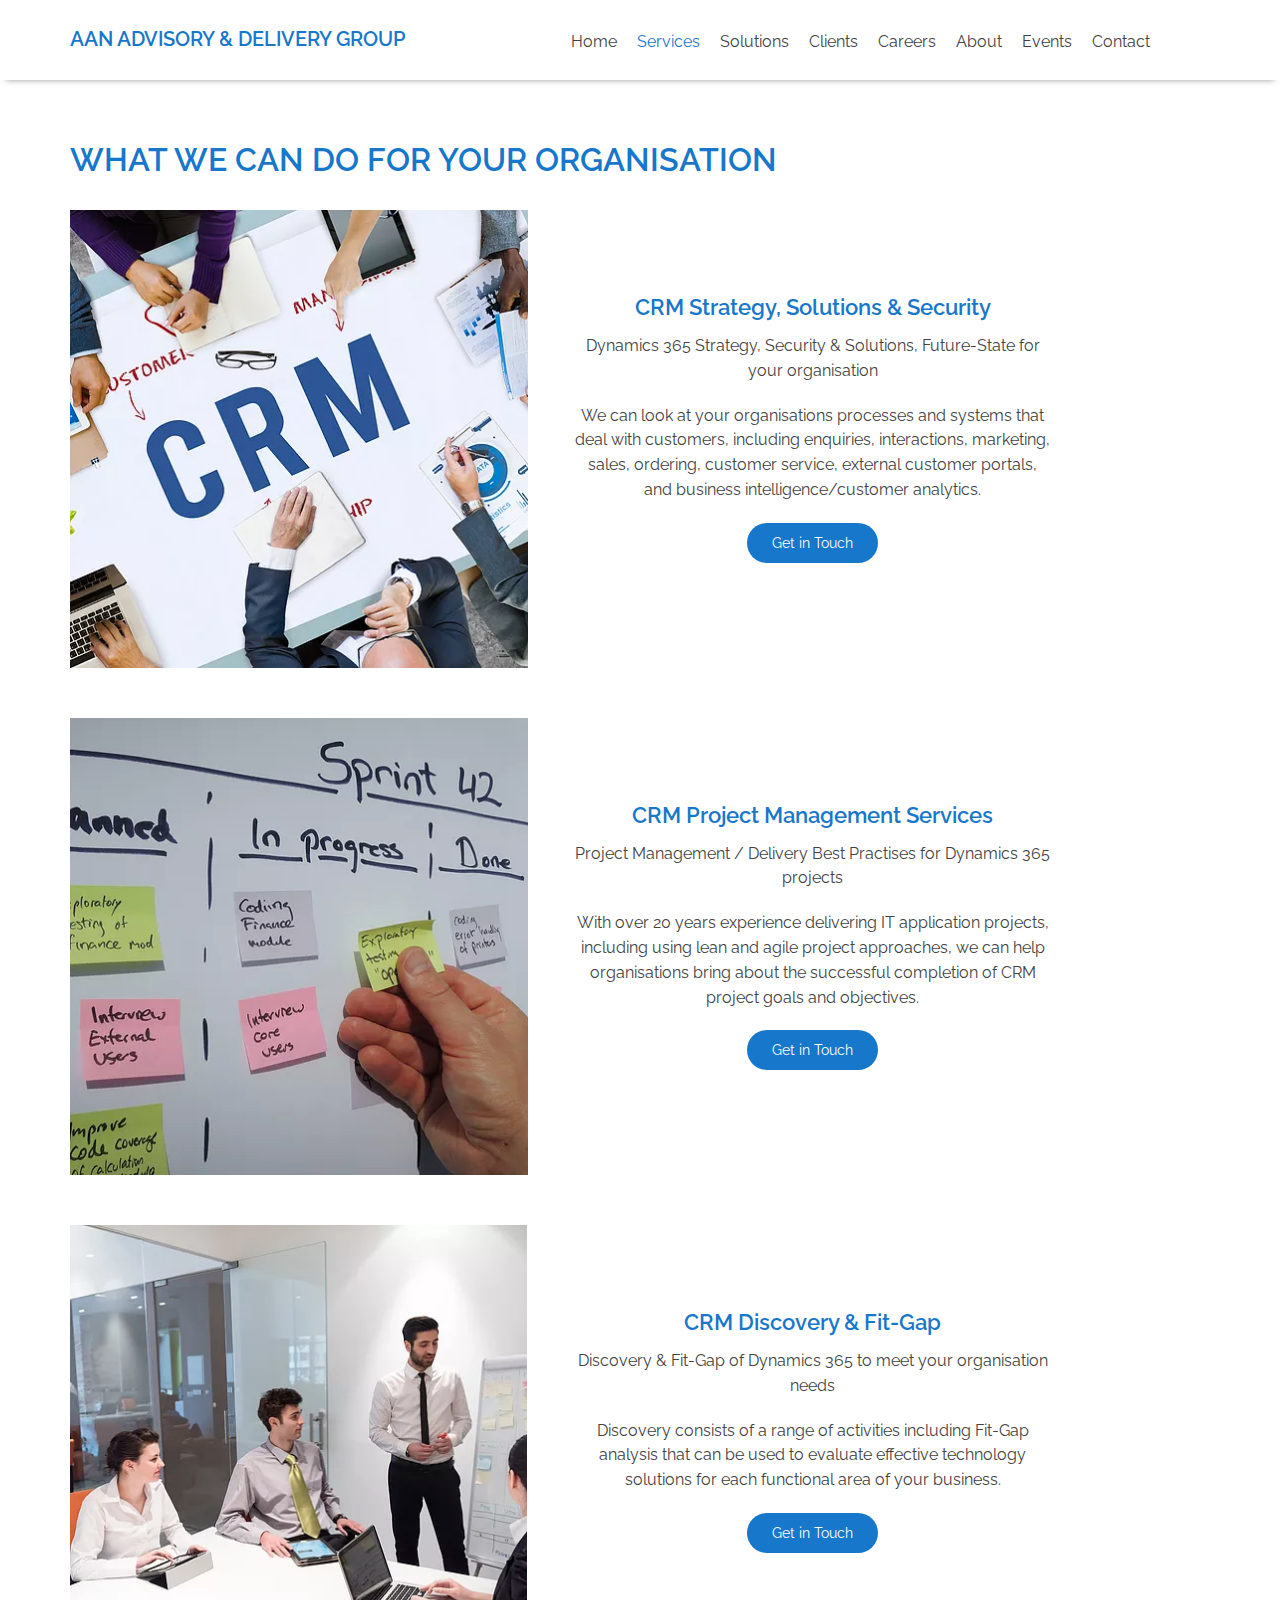
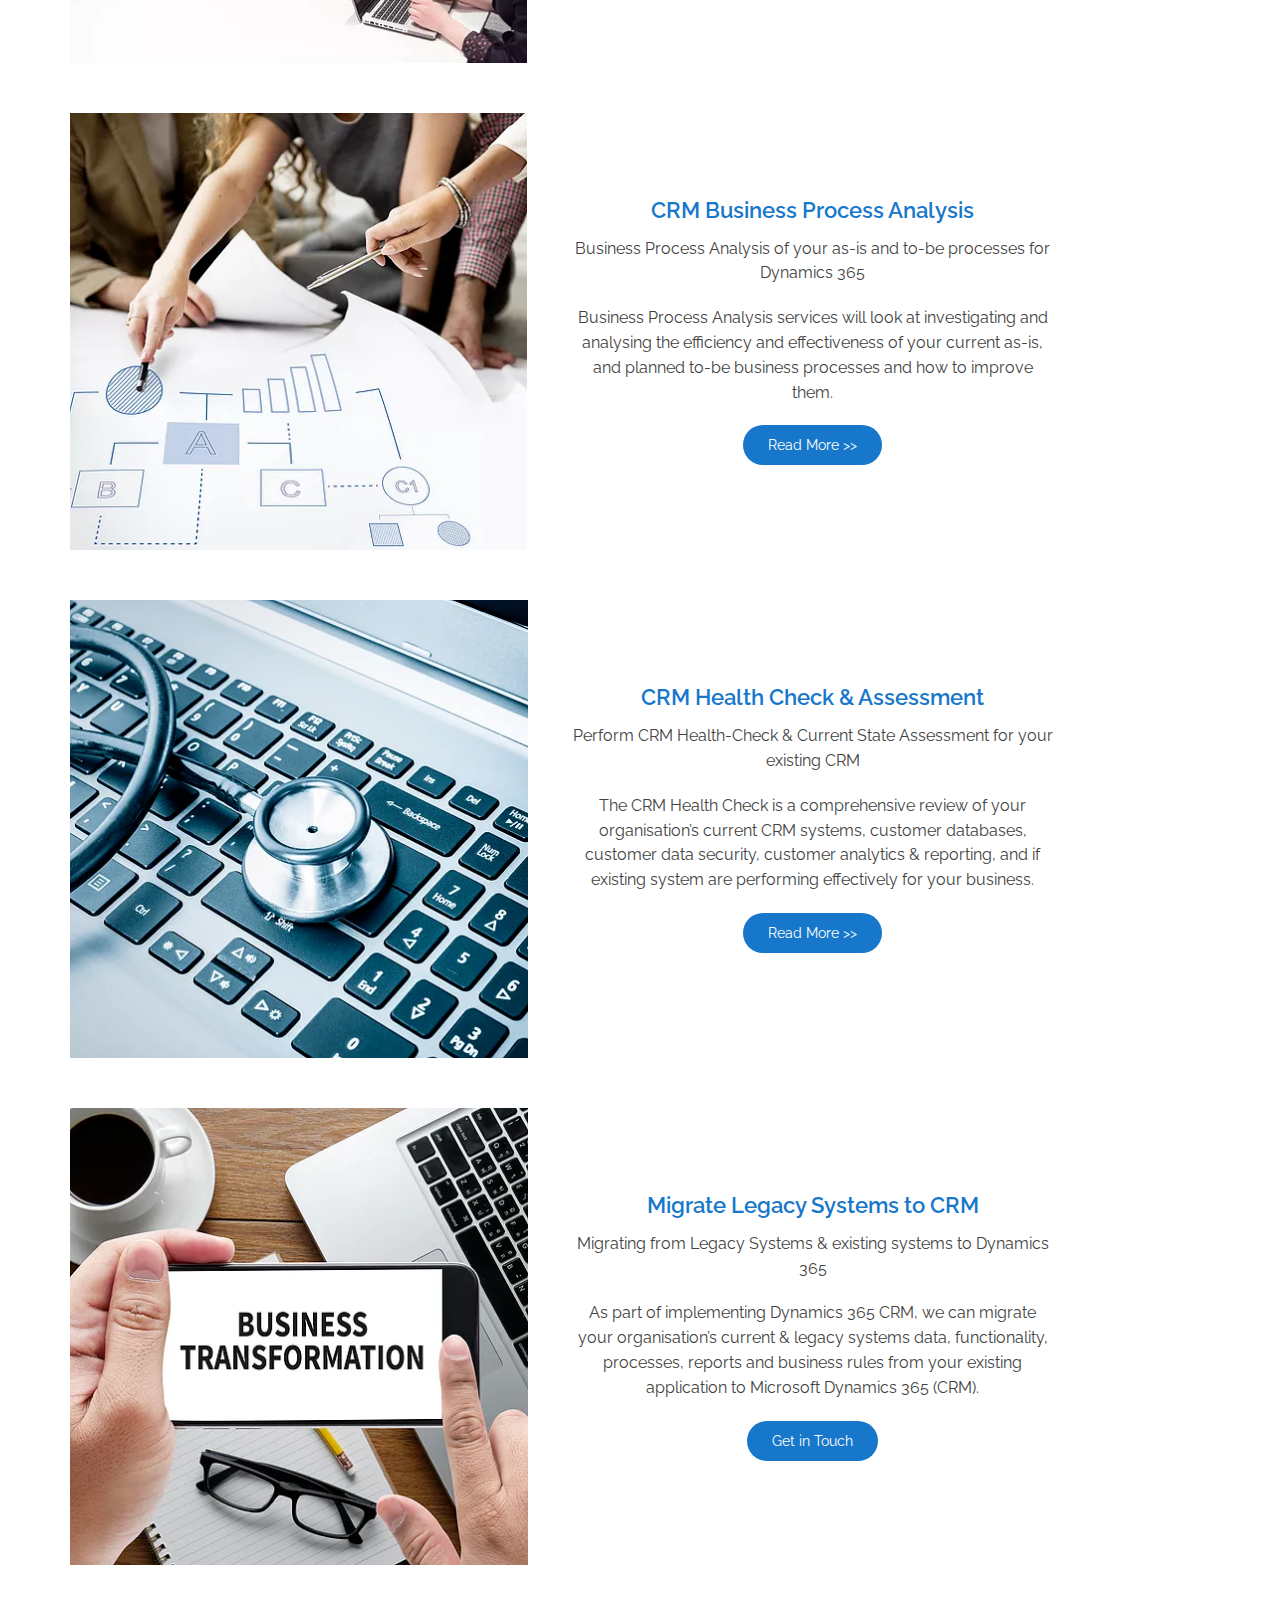
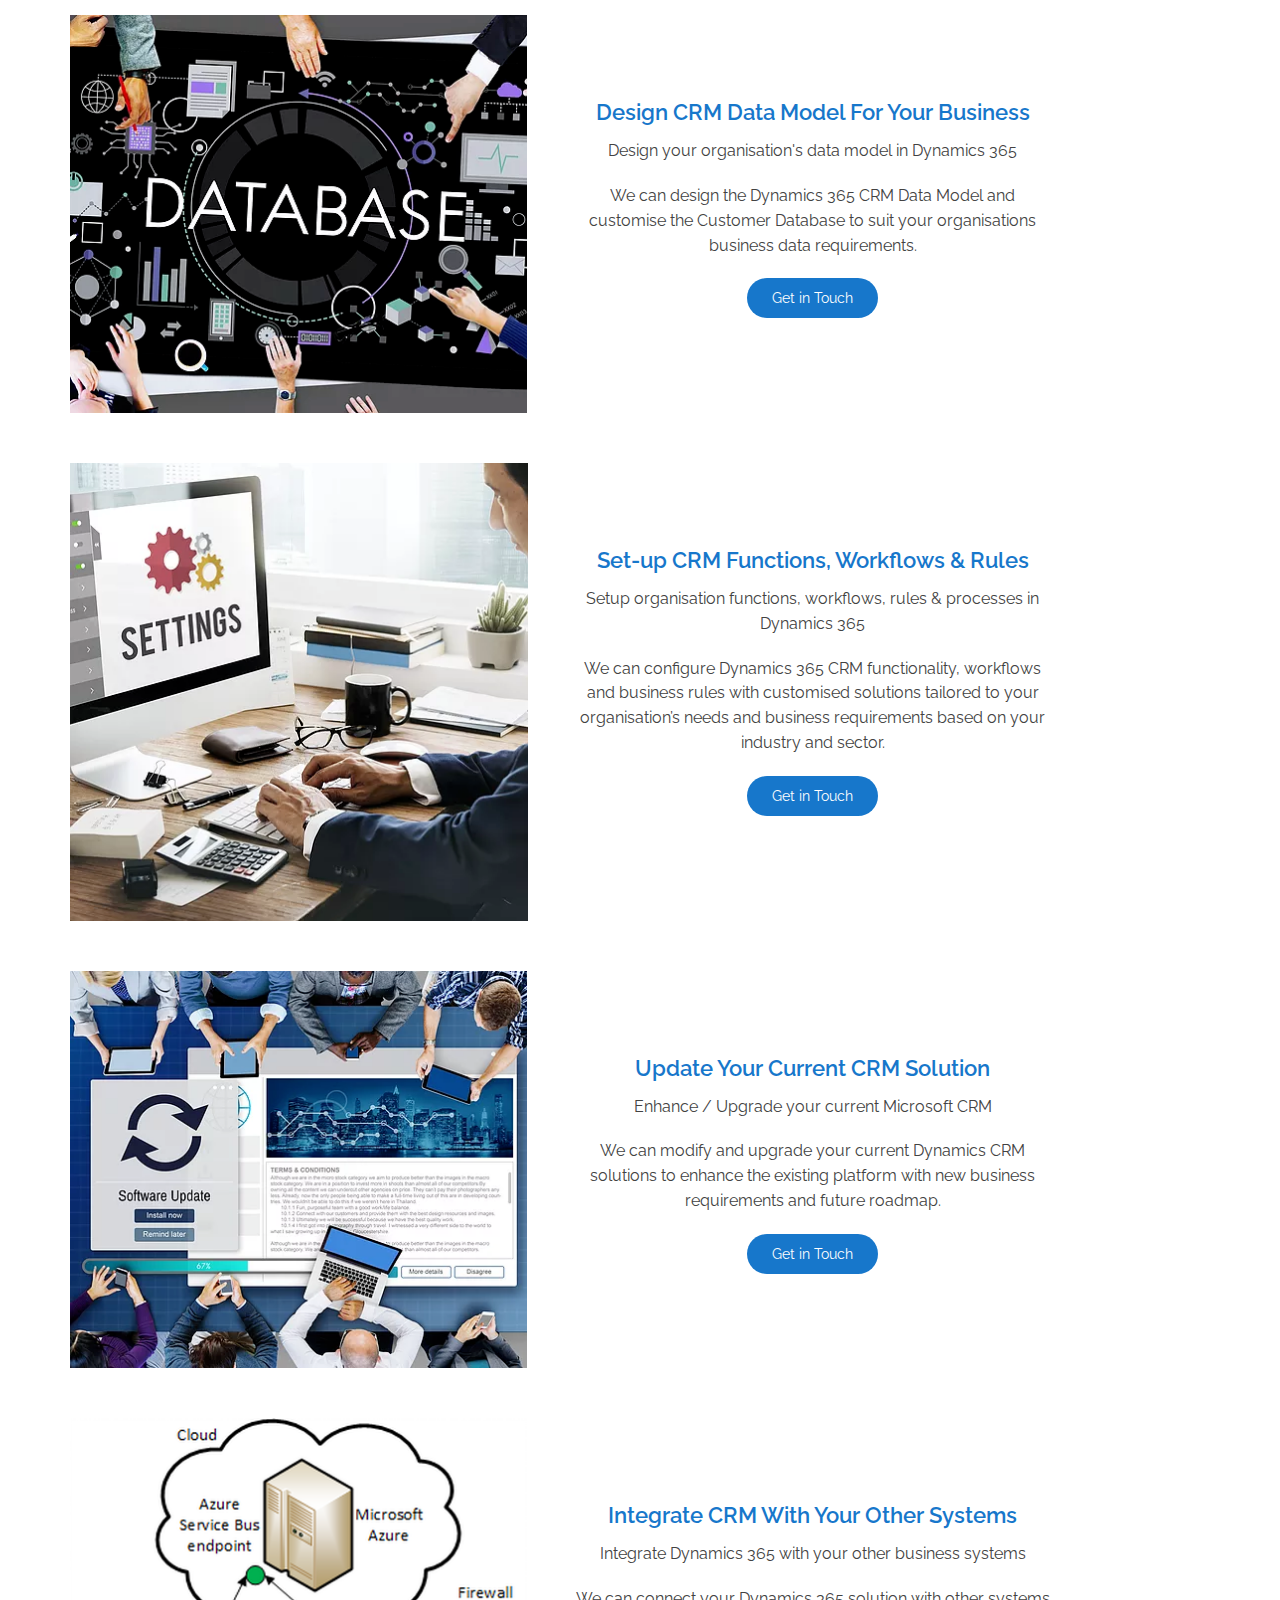
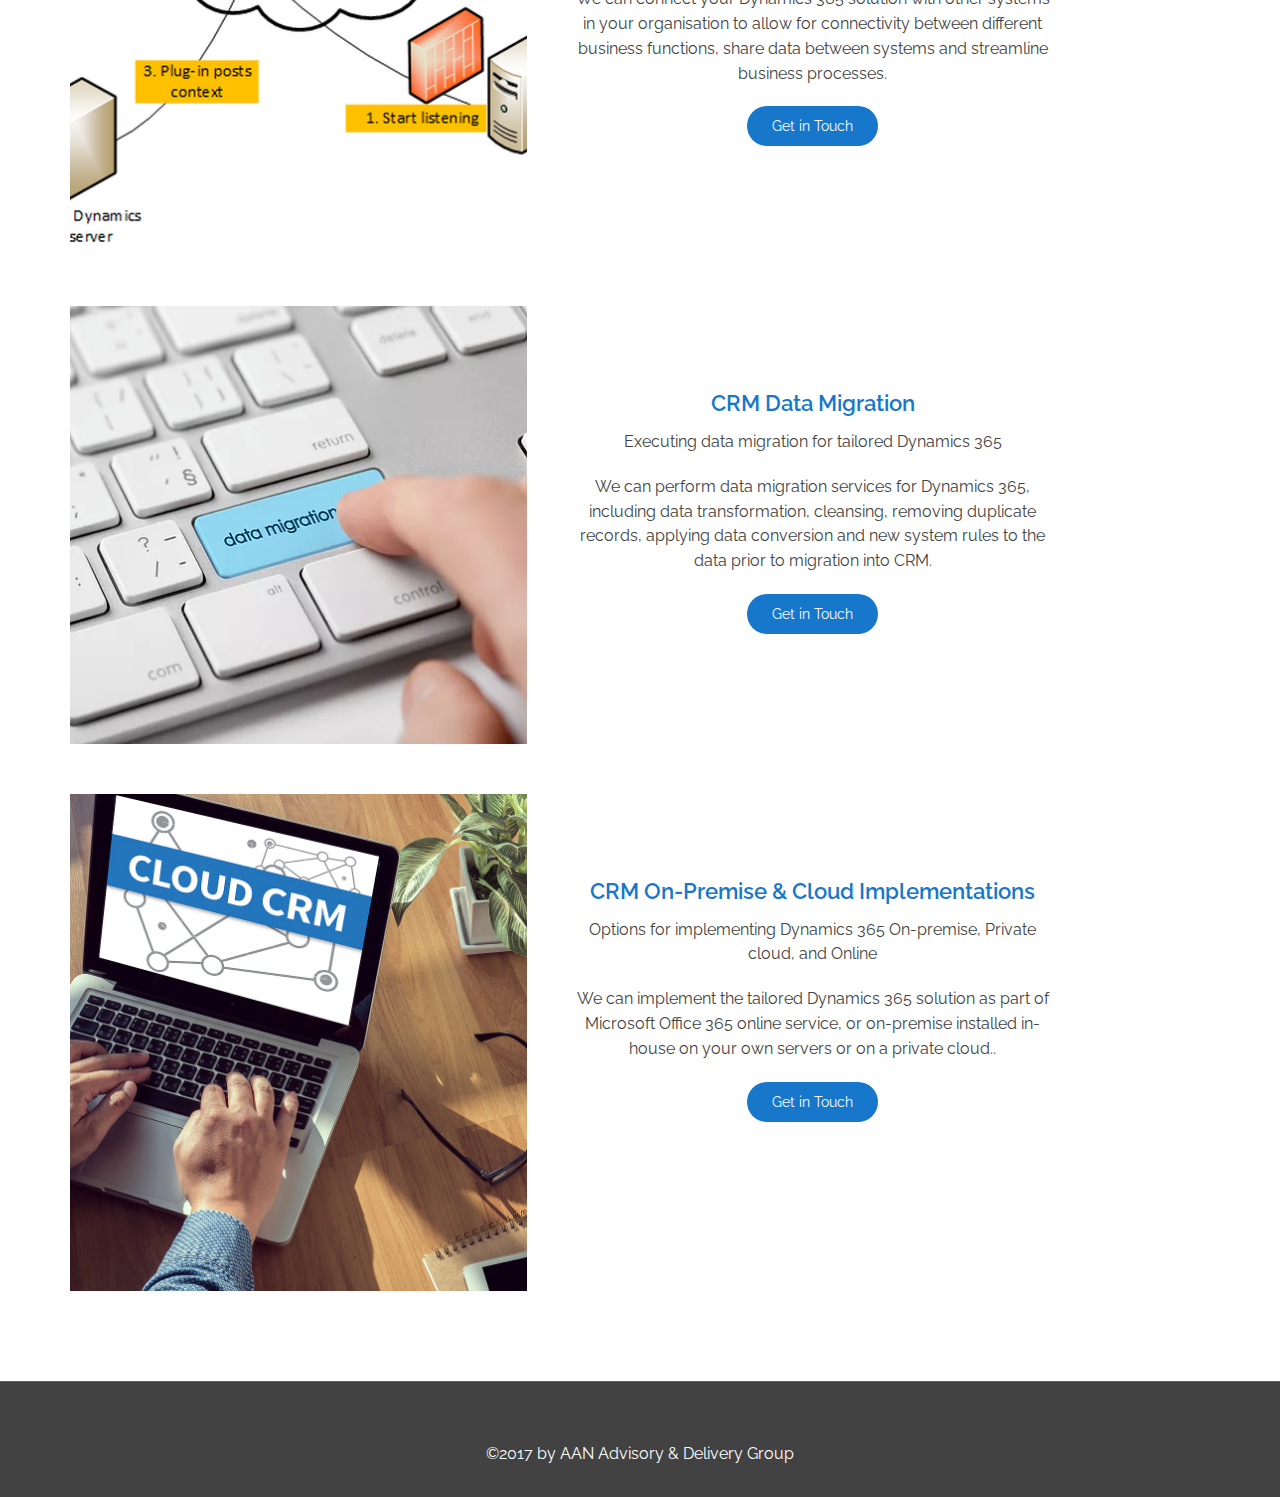
<file: services.html>
<!DOCTYPE html>
<html lang="en">
   <head>
      <meta charset="utf-8">
      <meta http-equiv="X-UA-Compatible" content="IE=edge">
      <meta name="viewport" content="width=device-width, initial-scale=1">
      <meta name="description" content="">
      <meta name="author" content="">
      <title>Services</title>
      <!-- Bootstrap Core CSS -->
      <link href="css/bootstrap.min.css" rel="stylesheet">
      <!-- Custom CSS -->
      <link href="css/custom-styles.css" rel="stylesheet">
      <link href='https://fonts.googleapis.com/css?family=Raleway:400,100,100italic,200,200italic,300,300italic,400italic,500,500italic,600,600italic,700,700italic,800,800italic,900,900italic' rel='stylesheet' type='text/css'>
      <link rel="stylesheet" type="text/css" href="fonts/font-awesome/css/font-awesome.min.css">
      <!-- HTML5 Shim and Respond.js IE8 support of HTML5 elements and media queries -->
      <!-- WARNING: Respond.js doesn't work if you view the page via file:// -->
      <!--[if lt IE 9]>
      <script src="https://oss.maxcdn.com/libs/html5shiv/3.7.0/html5shiv.js"></script>
      <script src="https://oss.maxcdn.com/libs/respond.js/1.4.2/respond.min.js"></script>
      <![endif]-->
   </head>
   <body >
      <!--  header -->
      <header class="header navbar-fixed-top" >
         <!-- Navigation -->
         <nav class="navbar" role="navigation">
            <div class="container">
               <!-- Brand and toggle get grouped for better mobile display -->
               <div class="navbar-header">
                  <button type="button" class="navbar-toggle" data-toggle="collapse" data-target="#main-menu">
                  <span class="sr-only">Toggle navigation</span>
                  <span class="icon-bar"></span>
                  <span class="icon-bar"></span>
                  <span class="icon-bar"></span>
                  </button>
                  <a class="navbar-brand" href="#">AAN ADVISORY & DELIVERY GROUP</a>
               </div>
               <!-- Collect the nav links, forms, and other content for toggling -->
               <div class="collapse navbar-collapse navbar-right" id="main-menu">
                  <ul class="nav navbar-nav">
                     <li >
                        <a href="index.html" >Home</a>
                     </li>
                     <li class="active">
                        <a href="services.html" >Services</a>
                     </li>
                     <li>
                        <a href="solution.html" >Solutions</a>
                     </li>
                     <li>
                        <a href="clients.html" >Clients</a>
                     </li>
                     <li>
                        <a href="careers.html" >Careers</a>
                     </li>
                     <li>
                        <a href="about.html" >About</a>
                     </li>
                     <li>
                        <a href="events.html" >Events</a>
                     </li>
                     <li>
                        <a href="contact.html" >Contact</a>
                     </li>
                  </ul>
               </div>
               <!-- /.navbar-collapse -->
         </nav>
         </div>
         <!-- /.container -->
      </header>
      <!-- End Of header -->
      <!-- Page Content -->
      <div class="wrapper">
         <section id="service" class="service">
            <div class="container">
               <h1 class="title">WHAT WE CAN DO FOR YOUR ORGANISATION</h1>
               <div class="service-details">
                  <div class="row form-group">
                     <div class="col-md-5 col-sm-6">
                        <img src="img/Strategy.png" alt="Strategy" class="img-responsive">
                     </div>
                     <div class="col-md-7 col-sm-6">
                        <div class="service-description">
                           <h3>CRM Strategy, Solutions & Security</h3>
                           <p>Dynamics 365 Strategy, Security & Solutions, Future-State for your organisation</p>
                           <p>We can look at your organisations processes and systems that deal with customers, including enquiries, interactions, marketing, sales, ordering, customer service, external customer portals, and business intelligence/customer analytics.</p>
                           <a class="btn btn-touch" href="contact.html">Get in Touch</a>
                        </div>
                     </div>
                  </div>
                  <div class="row form-group">
                     <div class="col-md-5 col-sm-6">
                        <img src="img/Management.png" alt="Management" class="img-responsive">
                     </div>
                     <div class="col-md-7 col-sm-6">
                        <div class="service-description">
                           <h3>CRM Project Management Services</h3>
                           <p>Project Management / Delivery Best Practises for Dynamics 365 projects</p>
                           <p>With over 20 years experience delivering IT application projects, including using lean and agile project approaches, we can help organisations bring about the successful completion of CRM project goals and objectives.</p>
                           <a class="btn btn-touch" href="contact.html">Get in Touch</a>
                        </div>
                     </div>
                  </div>
                  <div class="row form-group">
                     <div class="col-md-5 col-sm-6">
                        <img src="img/Discovery.png" alt="Management" class="img-responsive">
                     </div>
                     <div class="col-md-7 col-sm-6">
                        <div class="service-description">
                           <h3>CRM Discovery & Fit-Gap</h3>
                           <p>Discovery & Fit-Gap of Dynamics 365 to meet your organisation needs</p>
                           <p>Discovery consists of a range of activities including Fit-Gap analysis that can be used to evaluate effective technology solutions for each functional area of your business.</p>
                           <a class="btn btn-touch" href="contact.html">Get in Touch</a>
                        </div>
                     </div>
                  </div>
                  <div class="row form-group">
                     <div class="col-md-5 col-sm-6">
                        <img src="img/CRM-Business.png" alt="CRM-Business" class="img-responsive">
                     </div>
                     <div class="col-md-7 col-sm-6">
                        <div class="service-description">
                           <h3>CRM Business Process Analysis</h3>
                           <p>Business Process Analysis of your as-is and to-be processes for Dynamics 365</p>
                           <p>Business Process Analysis services will look at investigating and analysing the efficiency and effectiveness of your current as-is, and planned to-be business processes and how to improve them.</p>
                           <a class="btn btn-touch"href="contact.html">Read More >></a>
                        </div>
                     </div>
                  </div>
                  <div class="row form-group">
                     <div class="col-md-5 col-sm-6">
                        <img src="img/Health.png" alt="Health" class="img-responsive">
                     </div>
                     <div class="col-md-7 col-sm-6">
                        <div class="service-description">
                           <h3>CRM Health Check & Assessment</h3>
                           <p>Perform CRM Health-Check & Current State Assessment for your existing CRM</p>
                           <p>The CRM Health Check is a comprehensive review of your organisation’s current CRM systems, customer databases, customer data security, customer analytics & reporting, and if existing system are performing effectively for your business.</p>
                           <a class="btn btn-touch" href="contact.html">Read More >></a>
                        </div>
                     </div>
                  </div>
                  <div class="row form-group">
                     <div class="col-md-5 col-sm-6">
                        <img src="img/Migrate.png" alt="Migrate" class="img-responsive">
                     </div>
                     <div class="col-md-7 col-sm-6">
                        <div class="service-description">
                           <h3>Migrate Legacy Systems to CRM</h3>
                           <p>Migrating from Legacy Systems & existing systems to Dynamics 365</p>
                           <p>As part of implementing Dynamics 365 CRM, we can migrate your organisation’s current & legacy systems data, functionality, processes, reports and business rules from your existing application to Microsoft Dynamics 365 (CRM).</p>
                           <a class="btn btn-touch" href="contact.html">Get in Touch</a>
                        </div>
                     </div>
                  </div>
                  <div class="row form-group">
                     <div class="col-md-5 col-sm-6">
                        <img src="img/Model.png" alt="Model" class="img-responsive">
                     </div>
                     <div class="col-md-7 col-sm-6">
                        <div class="service-description">
                           <h3>Design CRM Data Model For Your Business</h3>
                           <p>Design your organisation's data model in Dynamics 365</p>
                           <p>We can design the Dynamics 365 CRM Data Model and customise the Customer Database to suit your organisations business data requirements.</p>
                           <a class="btn btn-touch" href="contact.html">Get in Touch</a>
                        </div>
                     </div>
                  </div>
                  <div class="row form-group">
                     <div class="col-md-5 col-sm-6">
                        <img src="img/CRM-Functions.png" alt="CRM-Functions" class="img-responsive">
                     </div>
                     <div class="col-md-7 col-sm-6">
                        <div class="service-description">
                           <h3>Set-up CRM Functions, Workflows & Rules</h3>
                           <p>Setup organisation functions, workflows, rules & processes in Dynamics 365</p>
                           <p>We can configure Dynamics 365 CRM functionality, workflows and business rules with customised solutions tailored to your organisation’s needs and business requirements based on your industry and sector.</p>
                           <a class="btn btn-touch" href="contact.html">Get in Touch</a>
                        </div>
                     </div>
                  </div>
                  <div class="row form-group">
                     <div class="col-md-5 col-sm-6">
                        <img src="img/Solution.png" alt="Solution" class="img-responsive">
                     </div>
                     <div class="col-md-7 col-sm-6">
                        <div class="service-description">
                           <h3>Update Your Current CRM Solution</h3>
                           <p>Enhance / Upgrade your current Microsoft CRM</p>
                           <p>We can modify and upgrade your current Dynamics CRM solutions to enhance the existing platform with new business requirements and future roadmap.</p>
                           <a class="btn btn-touch" href="contact.html">Get in Touch</a>
                        </div>
                     </div>
                  </div>
                  <div class="row form-group">
                     <div class="col-md-5 col-sm-6">
                        <img src="img/Integrate.png" alt="Integrate" class="img-responsive">
                     </div>
                     <div class="col-md-7 col-sm-6">
                        <div class="service-description">
                           <h3>Integrate CRM With Your Other Systems</h3>
                           <p>Integrate Dynamics 365 with your other business systems</p>
                           <p>We can connect your Dynamics 365 solution with other systems in your organisation to allow for connectivity between different business functions, share data between systems and streamline business processes.</p>
                           <a class="btn btn-touch" href="contact.html">Get in Touch</a>
                        </div>
                     </div>
                  </div>
                  <div class="row form-group">
                     <div class="col-md-5 col-sm-6">
                        <img src="img/Migration.png" alt="Integrate" class="img-responsive">
                     </div>
                     <div class="col-md-7 col-sm-6">
                        <div class="service-description">
                           <h3>CRM Data Migration</h3>
                           <p>Executing data migration for tailored Dynamics 365</p>
                           <p>We can perform data migration services for Dynamics 365, including data transformation, cleansing, removing duplicate records, applying data conversion and new system rules to the data prior to migration into CRM.</p>
                           <a class="btn btn-touch" href="contact.html">Get in Touch</a>
                        </div>
                     </div>
                  </div>
                  <div class="row form-group">
                     <div class="col-md-5 col-sm-6">
                        <img src="img/On-Premise.png" alt="On-Premise" class="img-responsive">
                     </div>
                     <div class="col-md-7 col-sm-6">
                        <div class="service-description">
                           <h3>CRM On-Premise & Cloud Implementations</h3>
                           <p>Options for implementing Dynamics 365 On-premise, Private cloud, and Online</p>
                           <p>We can implement the tailored Dynamics 365 solution as part of Microsoft Office 365 online service, or on-premise installed in-house on your own servers or on a private cloud..</p>
                           <a class="btn btn-touch" href="contact.html">Get in Touch</a>
                        </div>
                     </div>
                  </div>
               </div>
            </div>
         </section>
      </div>
      <!-- /.Page Content -->
      <footer class="footer">
         <div class="container">
            <div class="copy-right">
               <div class="row">
                  <div class="col-md-12 ">
                     <p class="copy-right">©2017 by AAN Advisory & Delivery Group</p>
                  </div>
               </div>
            </div>
         </div>
      </footer>
      <!-- jQuery -->
      <script src="js/jquery.js"></script>
      <!-- Bootstrap Core JavaScript -->
      <script src="js/bootstrap.min.js"></script>
      <script src="js/jquery.smooth-scroll.js"></script>
      <script src="js/back-to-top.js"></script>
      <script src="js/main.js"></script>
   </body>
</html>
</file>
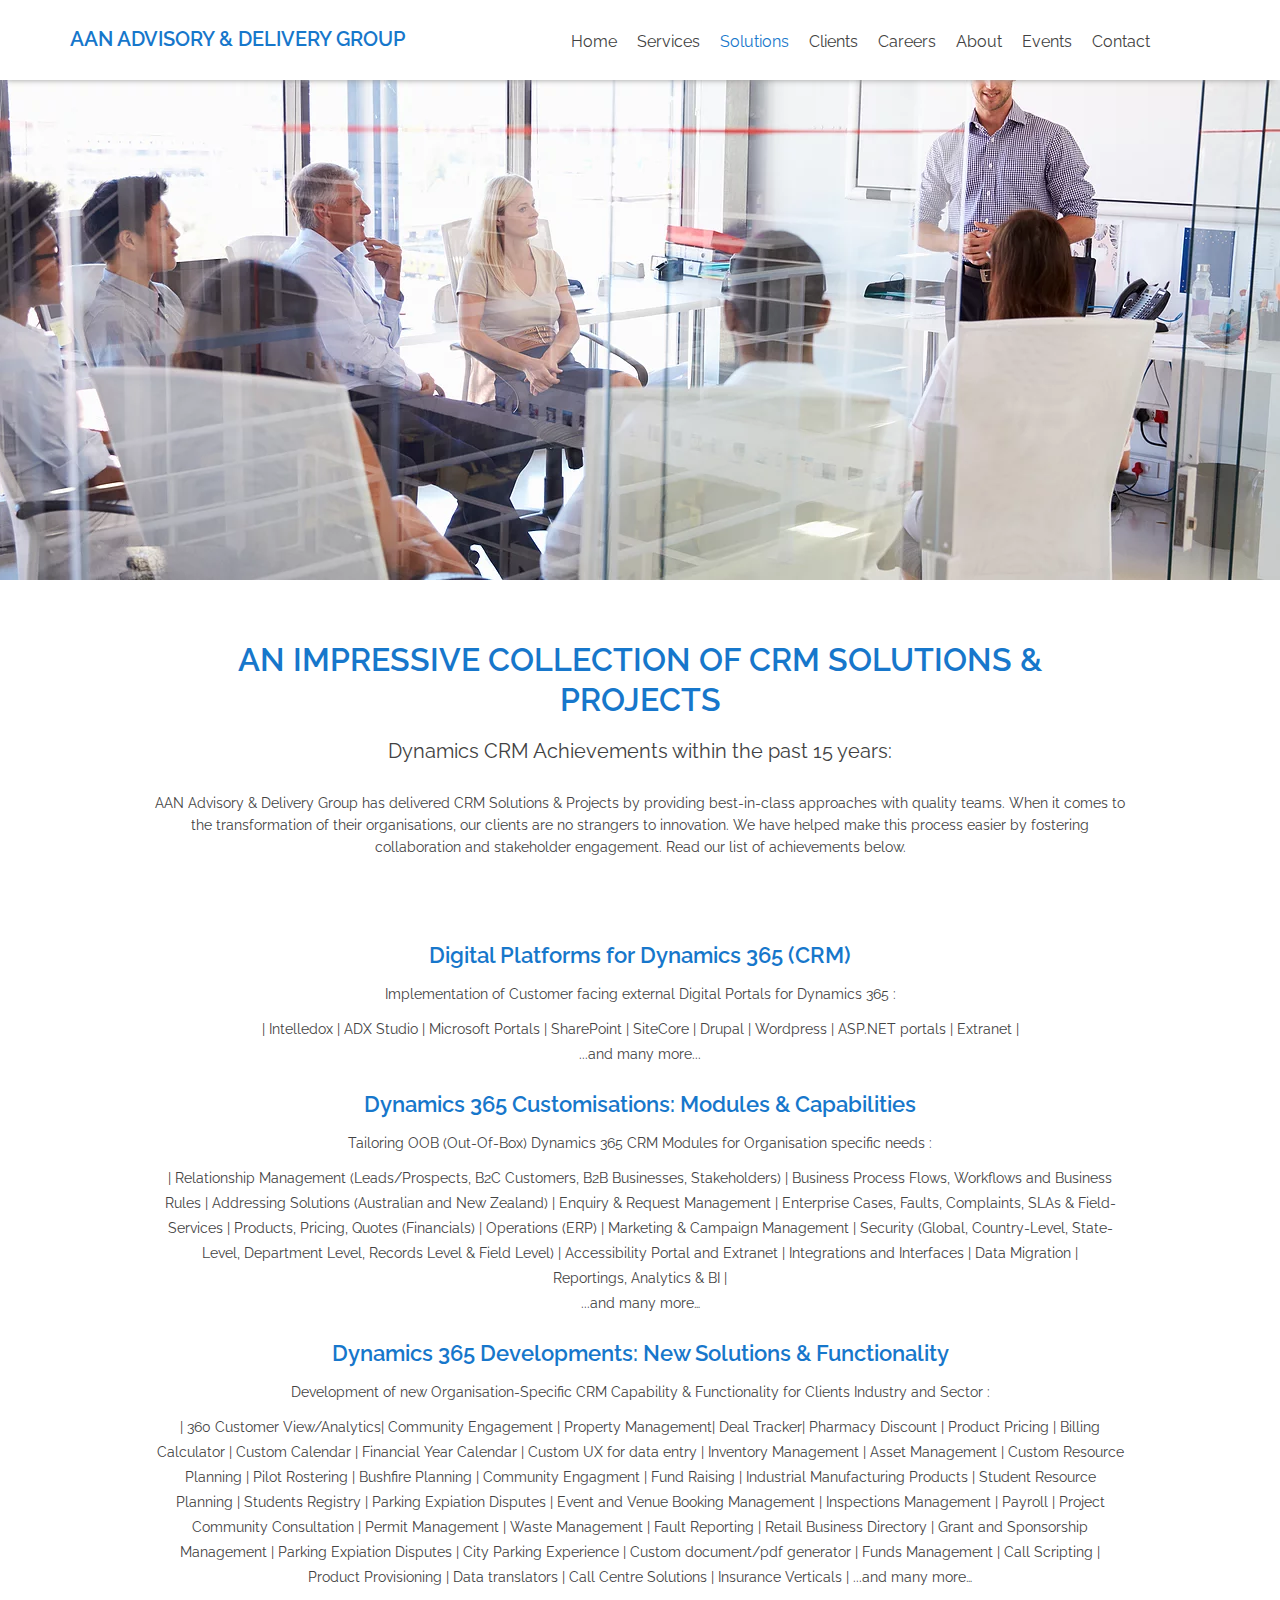
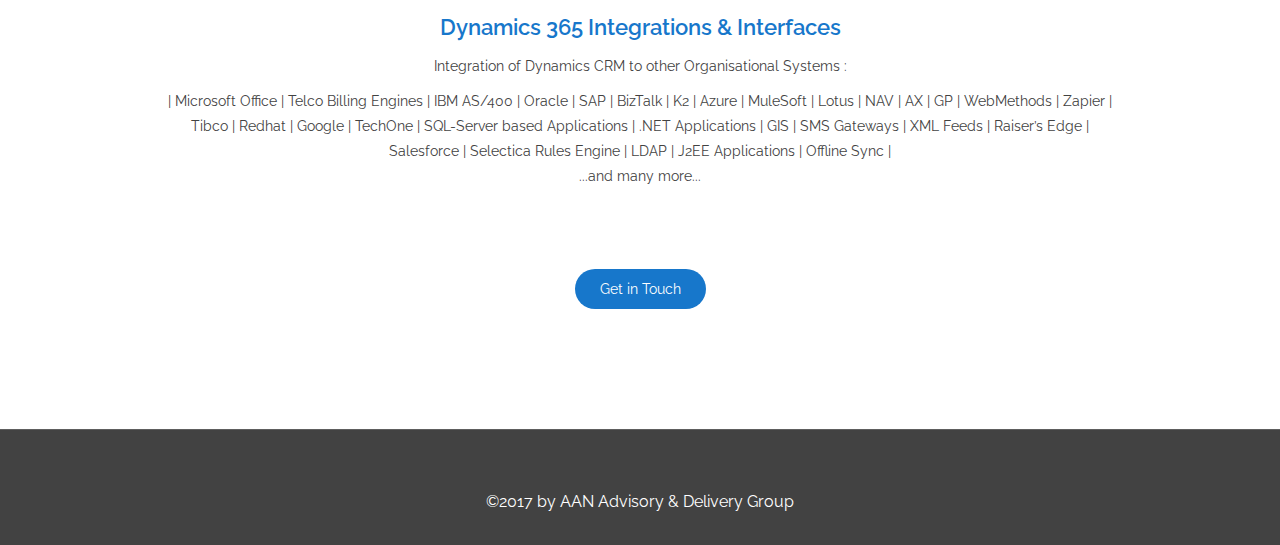
<file: solution.html>
<!DOCTYPE html>
<html lang="en">
   <head>
      <meta charset="utf-8">
      <meta http-equiv="X-UA-Compatible" content="IE=edge">
      <meta name="viewport" content="width=device-width, initial-scale=1">
      <meta name="description" content="">
      <meta name="author" content="">
      <title>Solutions</title>
      <!-- Bootstrap Core CSS -->
      <link href="css/bootstrap.min.css" rel="stylesheet">
      <!-- Custom CSS -->
      <link href="css/custom-styles.css" rel="stylesheet">
      <link href='https://fonts.googleapis.com/css?family=Raleway:400,100,100italic,200,200italic,300,300italic,400italic,500,500italic,600,600italic,700,700italic,800,800italic,900,900italic' rel='stylesheet' type='text/css'>
      <link rel="stylesheet" type="text/css" href="fonts/font-awesome/css/font-awesome.min.css">
      <!-- HTML5 Shim and Respond.js IE8 support of HTML5 elements and media queries -->
      <!-- WARNING: Respond.js doesn't work if you view the page via file:// -->
      <!--[if lt IE 9]>
      <script src="https://oss.maxcdn.com/libs/html5shiv/3.7.0/html5shiv.js"></script>
      <script src="https://oss.maxcdn.com/libs/respond.js/1.4.2/respond.min.js"></script>
      <![endif]-->
   </head>
   <body >
      <!--  header -->
      <header class="header navbar-fixed-top" >
         <!-- Navigation -->
         <nav class="navbar" role="navigation">
            <div class="container">
               <!-- Brand and toggle get grouped for better mobile display -->
               <div class="navbar-header">
                  <button type="button" class="navbar-toggle" data-toggle="collapse" data-target="#main-menu">
                  <span class="sr-only">Toggle navigation</span>
                  <span class="icon-bar"></span>
                  <span class="icon-bar"></span>
                  <span class="icon-bar"></span>
                  </button>
                  <a class="navbar-brand" href="#">AAN ADVISORY & DELIVERY GROUP</a>
               </div>
               <!-- Collect the nav links, forms, and other content for toggling -->
               <div class="collapse navbar-collapse navbar-right" id="main-menu">
                  <ul class="nav navbar-nav">
                     <li >
                        <a href="index.html" >Home</a>
                     </li>
                     <li>
                        <a href="services.html" >Services</a>
                     </li>
                     <li class="active">
                        <a href="solution.html" >Solutions</a>
                     </li>
                     <li>
                        <a href="clients.html" >Clients</a>
                     </li>
                     <li>
                        <a href="careers.html" >Careers</a>
                     </li>
                     <li>
                        <a href="about.html" >About</a>
                     </li>
                     <li>
                        <a href="events.html" >Events</a>
                     </li>
                     <li>
                        <a href="contact.html" >Contact</a>
                     </li>
                  </ul>
               </div>
               <!-- /.navbar-collapse -->
         </nav>
         </div>
         <!-- /.container -->
      </header>
      <!-- End Of header -->
      <!-- Page Content -->
      <div class="wrapper">
         <section class="solution">

         <div class="solution-banner">
            
         </div>
            <div class="solution-descrition">
               <div class="container">
                  <h1 class="title">AN IMPRESSIVE COLLECTION OF CRM SOLUTIONS & PROJECTS</h1>
                  <h6>Dynamics CRM Achievements within the past 15 years:</h6>
                  <p>AAN Advisory & Delivery Group has delivered CRM Solutions & Projects by providing best-in-class approaches with quality teams. When it comes to the transformation of their organisations, our clients are no strangers to innovation. We have helped make this process easier by fostering collaboration and stakeholder engagement. Read our list of achievements below.</p>
                  <div class="details">
                     <div class="items">
                        <h3>Digital Platforms for Dynamics 365 (CRM)</h3>
                        <p>Implementation of Customer facing external Digital Portals for Dynamics 365 :</p>
                        <p>| Intelledox | ADX Studio | Microsoft Portals | SharePoint | SiteCore | Drupal | Wordpress | ASP.NET portals | Extranet
                           | <br/>...and many more...
                        </p>
                     </div>
                     <div class="items">
                        <h3>Dynamics 365 Customisations: Modules & Capabilities</h3>
                        <p>Tailoring OOB (Out-Of-Box) Dynamics 365 CRM Modules for Organisation specific needs :</p>
                        <p>| Relationship Management (Leads/Prospects, B2C Customers, B2B Businesses, Stakeholders) | Business Process Flows, Workflows and Business Rules | Addressing Solutions (Australian and New Zealand) | Enquiry & Request Management | Enterprise Cases, Faults, Complaints, SLAs & Field-Services | Products, Pricing, Quotes (Financials) | Operations (ERP) | Marketing & Campaign Management | Security (Global, Country-Level, State-Level, Department Level, Records Level & Field Level) | Accessibility Portal and Extranet | Integrations and Interfaces | Data Migration |<br/> Reportings, Analytics & BI | <br/>...and many more…</p>
                     </div>
                     <div class="items">
                        <h3>Dynamics 365 Developments: New Solutions & Functionality</h3>
                        <p>Development of new Organisation-Specific CRM Capability & Functionality for Clients Industry and Sector :</p>
                        <p>| 360 Customer View/Analytics| Community Engagement | Property Management| Deal Tracker| Pharmacy Discount | Product Pricing | Billing Calculator | Custom Calendar | Financial Year Calendar | Custom UX for data entry | Inventory Management | Asset Management | Custom Resource Planning | Pilot Rostering | Bushfire Planning | Community Engagment | Fund Raising | Industrial Manufacturing Products | Student Resource Planning | Students Registry | Parking Expiation Disputes | Event and Venue Booking Management | Inspections Management | Payroll | Project Community Consultation | Permit Management | Waste Management | Fault Reporting | Retail Business Directory | Grant and Sponsorship Management | Parking Expiation Disputes | City Parking Experience | Custom document/pdf generator | Funds Management | Call Scripting | Product Provisioning | Data translators | Call Centre Solutions | Insurance Verticals | ...and many more…</p>
                     </div>
                     <div class="items">
                        <h3>Dynamics 365 Integrations & Interfaces</h3>
                        <p>Integration of Dynamics CRM to other Organisational Systems :</p>
                        <p>| Microsoft Office | Telco Billing Engines | IBM AS/400 | Oracle | SAP | BizTalk | K2 | Azure | MuleSoft | Lotus | NAV | AX | GP | WebMethods | Zapier | Tibco | Redhat | Google | TechOne | SQL-Server based Applications | .NET Applications | GIS | SMS Gateways | XML Feeds | Raiser’s Edge | Salesforce | Selectica Rules Engine | LDAP | J2EE Applications | Offline Sync | <br/> ...and many more... 
                        </p>
                     </div>
                     <div class="getintouch-solution">
                        <a class="btn btn-touch" href="contact.html">Get in Touch</a>
                     </div>
                  </div>
               </div>
            </div>
         </section>
      </div>
      <!-- /.Page Content -->
      <footer class="footer">
         <div class="container">
            <div class="copy-right">
               <div class="row">
                  <div class="col-md-12 ">
                     <p class="copy-right">©2017 by AAN Advisory & Delivery Group</p>
                  </div>
               </div>
            </div>
         </div>
      </footer>
      <!-- jQuery -->
      <script src="js/jquery.js"></script>
      <!-- Bootstrap Core JavaScript -->
      <script src="js/bootstrap.min.js"></script>
      <script src="js/jquery.smooth-scroll.js"></script>
      <script src="js/back-to-top.js"></script>
      <script src="js/main.js"></script>
   </body>
</html>
</file>
<file: css/custom-styles.css>
html,
body {
   
    font-family: 'Raleway', sans-serif;
    color: #424242;
}

/*Header Styles*/
.header{
	background: #fff;
	 webkit-box-shadow: 0 6px 6px -6px #999;
       -moz-box-shadow: 0 6px 6px -6px #999;
            box-shadow: 0 6px 6px -6px #999;
    transition: all 0.5s ease-out;
}
.primary-nav{
	text-align: right;
	border-bottom: 1px solid rgba(66, 66, 66, 0.15);
	padding: 25px 130px 15px 0;
	 transition: all 0.5s ease;
}
.header.sticky {
  transition-property: all;
  transition-duration: .9s;
  transition-timing-function: cubic-bezier(0, 1, 0.5, 1);
  background: #fff;
  top: 0;
  height: auto;
}
.header.sticky .primary-nav{
  margin-top: -70px;
  transition: all 0.5s ease-out;
}
.primary-nav p{
	color: #424242;
	margin-bottom: 0;
} 
.primary-nav p span{
	padding-left: 30px;

}   
.navbar {
    background: #fff;;
    min-height: 80px; 
     margin-bottom: 0px; 
    border: none;
}


.navbar-brand {
	height: auto; 
	font-size: 20px;
	font-weight: 600;
	text-decoration: none;
	color: #1777CB;
	padding: 25px 15px;
	line-height: 1.46em;
	letter-spacing: 0px;
}
.navbar-brand:hover{
	color: #1777CB;
}
.navbar-nav>li>a {
    padding: 10px;
    line-height: 24px;
    color: #424242;
    font-size: 16px;
    font-weight: 400;
    transition: all 0.4s ease;
}
.navbar-nav {
    margin: 20px 50px 0 0;
}
.nav>li>a:focus, .nav>li>a:hover ,.navbar-nav>li.active>a{
    text-decoration: none;
    background-color: transparent;
    color: #1777CB;
}
.navbar-brand>img.logo {
   width: 155px;
}

/********Header Styles Ends***********/

/*******page content*******/

.banner{
	
	width: 100%;
	
}
.video-banner{
	position: relative;
    max-height: 100%;
    overflow: hidden;
    
}
#video-wrapper {
    position: relative;
    padding-bottom: 56.25%;
     overflow: hidden;
}

video#bgvid { 
    position: fixed;
    top: 50%;
    left: 50%;
    min-width: 100%;
    min-height: 100%;
    width: auto;
    height: auto;
    z-index: -100;
    -ms-transform: translateX(-50%) translateY(-50%);
    -moz-transform: translateX(-50%) translateY(-50%);
    -webkit-transform: translateX(-50%) translateY(-50%);
    transform: translateX(-50%) translateY(-50%);
   
}

.banner-text{
	position: absolute;
	top: 230px;
	text-align: center;
	width: 990px;
	margin: 0 auto;
	left: 0;
	right: 0;
}
.banner-text h1{
	color: #fff;
	font-size: 70px;
	font-weight: 600;
	line-height: 80px;
}
.banner-text h6{
	font-size: 20px;
	 color: #fff;
	 line-height: 30px;
	 margin-bottom: 20px;

}
.banner-text p{
	font-size: 16px;
	 color: #fff;
}
.wrapper{
	margin-top: 80px;
}
.serve{
	background: #fff;
	padding: 30px 0;
	text-align: left;
	
}
.title{
	font-size: 32px;
	line-height: 1.25em;
	font-weight: 600;
	color: #1777CB;
}
.key-tags{
    width: 875px;
}
.serve h2{
	font-size: 18px;
	line-height: 1.55em;
	font-weight: 600;
	color: #1777CB;

}
.service{
	background: #fff;
	padding: 40px 0;
	text-align: left;
}
.service-details{
	margin: 30px 0;
}
.service-description{
	width: 510px;
	text-align: center;
	padding: 60px 15px ;

}
.service-description h3{
	font-size: 22px;
	line-height: 1.55em;
	font-weight: 600;
	color: #1777CB;
}
.service-description p{
	font-size: 16px;
	line-height: 1.55em;
	color: #424242;
	margin-bottom: 20px;
}

.btn-touch{
	background-color: rgba(23, 119, 203, 1);
    border: solid rgba(245, 246, 248, 1) 0px;	
    border-radius: 150px;
    padding: 10px 25px;
     color: #fff;
     transition: all 0.5s ease-out;
}
 .btn-touch:hover,.btn-touch:active{
 	background-color: rgba(23, 119, 203, .8);
 	 color: #f1f1f1;
 }   
 .service-details .form-group{
	margin-bottom: 50px;
 }
 .contact-us{
 	background: #f5f6f8;
 	padding: 80px 0; 
 	min-height: 409px; 	
 }
 @supports (-moz-appearance:meterbar) {
    .contact-us{
 	background: #f5f6f8;
 	padding: 80px 0; 
 	min-height: 402px; 	
 }

}
 .contact-us h3{
 	font-size: 28px;
	line-height: 1.55em;
	font-weight: 600;
	margin-top: 5px;
	color: #1777CB;
 }
  .contact-us p a{
	font-size: 16px;
	line-height: 1.55em;
	color: #1777CB;
	text-decoration: underline;
  }

  .solution{
  	
  	text-align: center;
  }
  .solution-banner{
  	background: url(../img/solution-banner.png)  no-repeat center center;
  	background-size: cover;
  	height: 500px; 
  }
  .solution-descrition{
  	padding: 40px 0px;
  }
.solution-descrition .container{
	width: 1000px;
}
.solution-descrition h6{
	font-weight: 400;
	font-size: 20px;
	color: #424242;
	margin: 20px  0px;
}
.solution-descrition p{
	margin-top: 30px;
	line-height: 22px;
}
.solution-descrition .details{
	margin-top: 80px;
}
.solution-descrition .details h3{
	font-size: 22px;
	line-height: 1.55em;
	font-weight: 600;
	color: #1777CB;
}
.solution-descrition .details .items p{
	margin-top: 10px;
	line-height: 25px;
}
.getintouch-solution{
	margin: 80px 0;
}
.clent-msg{
	background: #f5f6f8;
	padding: 60px 0;
}
.clent-msg h1{
	margin-top: 0;
}
.clent-msg h5{
	font-weight: 300;
	font-size: 20px;
}
.client-portfolio{
	margin-top: 5px;
}
.client-portfolio .client{
	width: 820px;
	padding: 70px 0;
}
.client-portfolio  h3{
	font-size: 18px;
	font-weight: 300;
}
.about {
	padding: 40px 0;
}
.about-details{
	width: 735px;
}
.about p{
	margin-bottom: 50px;
	line-height: 24px;

}
.career{
	padding: 40px 0;
}
.career-sub{
	width: 800px;
	margin-bottom: 80px;
}
.career-sub h3{
	font-weight: 300;
	font-size: 18px;
	line-height: 30px;
}
.career-details h3{
	font-size: 30px;
	line-height: 1.55em;
	font-weight: 600;
	color: #1777CB;
	margin-top: 0;
}
.career-description {
	margin-bottom: 30px;
}
.career-description p{
	margin-bottom: 20px;
}
.career-description .btn-touch{
	margin-top: 20px;
}
/********page content Ends********/


.footer{
	background-color: rgba(66, 66, 66, 1);
    border-top: 1px solid rgba(255, 255, 255, 0.15);
    border-bottom: 0px solid rgba(255, 255, 255, 0.15);
	padding: 30px 0;
	text-align: center;
}

.footer p{
	font-size: 16px;
	color: #fff;
	line-height: 1.55em;
}
.footer p.copy-right{
	margin-bottom: 0px;
	margin-top: 30px;
}


#topcontrol {
   background-color: rgba(23, 119, 203, 1);
  color: #fff;
  text-align: center;
  display: inline-block;
  width: 35px;
  height: 35px;
  border: none;
  -webkit-border-radius: 2px;
  -moz-border-radius: 2px;
  -ms-border-radius: 2px;
  -o-border-radius: 2px;
  border-radius: 2px;
  -moz-background-clip: padding;
  -webkit-background-clip: padding-box;
  background-clip: padding-box;
  -webkit-transition: all 0.4s ease-in-out;
  -moz-transition: all 0.4s ease-in-out;
  -ms-transition: all 0.4s ease-in-out;
  -o-transition: all 0.4s ease-in-out;
}
#topcontrol:hover {
    background-color: rgba(23, 119, 203, 0.7);
}
#topcontrol .fa {
  position: relative;
  top: 3px;
  font-size: 25px;
}


@media screen and (max-width: 767px) {
	.primary-nav {
	   padding: 15px 0px 15px 0;
	    text-align: center;
	}
	.primary-nav p span {
   		 padding-left: 0px;
	}
	.navbar-brand{
	    height: auto;
		font-size: 14px;
		padding: 30px 0px 30px 5px;
	  

	}
	.navbar-nav {
    	margin: 0px ;
	}
	.video-banner {
	    top: 80px;
	}
	#video-wrapper {
	    position: relative;
	    padding-bottom: 150%;
	    overflow: hidden;
	}
	.banner-text{
		width: 100%;
		top: 0px;
	}
	.banner-text h1 {
	    font-size: 18px;
	    line-height: 20px;
	}
	.banner-text h6 {
	    font-size: 14px;
	    color: #fff;
	    line-height: 18px;
	    margin-bottom: 10px;
	   
	}
	.banner-text p {
	    font-size: 12px;
	    color: #fff;
	}
	.navbar-toggle{
		background: #1777CB;
		margin-top: 25px;
	}
	.navbar-toggle .icon-bar{
		background: #fff;
	}
	.serve {
	    padding: 40px 0;
	   
	}
	.title {
	    font-size: 20px;
	}
	.key-tags {
	    width: 100%;
	    margin-top: 50px;
	}
	.serve h2 {
   		 font-size: 18px;
	}
	.service {
	    padding: 40px 0;
	 
	}
	.service-description {
	    width: 100%;
	    text-align: center;
	    padding: 0 ;
	}
	.contact-us {
    	padding: 40px 0;
	}
	.footer p {
	    font-size: 14px;
	    color: #fff;
	    line-height: 1.55em;
	}
	.solution-descrition .container {
    	width: 100%;
	}
	.client-portfolio .client{
		width: 100%;
		text-align: center;
	}
	.client-portfolio .client .img-responsive{
		
		display: inline-block;
	}
	.career-sub {
	    width: 100%;
	    margin-bottom: 80px;
	}
	.about-details {
   		 width: 100%;
	}
} 

@media screen and (min-width: 768px) and (max-width: 991px) {
	.navbar-nav {
    	margin: 20px 0px 0 0;
	}
	.navbar-brand {
	    padding: 30px 5px;
	    font-size: 14px;

	}
	.navbar-nav > li > a{
		font-size: 12px;
		padding: 10px 5px;
	}
	.video-banner {
	    top: 80px;
	}
	#video-wrapper {
	    position: relative;
	    padding-bottom: 120%;
	    overflow: hidden;
	}
	.banner-text{
		width: 100%;
		top: 130px;
	}
	.banner-text h1 {
	    font-size: 45px;
	    line-height: 50px;
	}
	.banner-text h6 {
	    font-size: 18px;
	    color: #fff;
	    line-height: 24px;
	    margin-bottom: 20px;
	   
	}
	.banner-text p {
	    font-size: 16px;
	    color: #fff;
	}
	.key-tags {
	    width: 100%;
	    margin-top: 50px;
	}
	.service-description {
	    width: 100%;
	    padding: 0px;
	}
	.service-description p {
	    font-size: 14px;
	    margin-bottom: 15px;
	}
	.solution-descrition .container {
    	width: 100%;
	}
	.client-portfolio .client{
		width: 100%;
		
	}
	
	.career-sub {
	    width: 100%;
	    margin-bottom: 80px;
	}
	.about-details {
   		 width: 100%;
	}
}

@media screen and (min-width: 992px) and (max-width: 1200px) {
	.video-banner {
	    top: 140px;
	}
	#video-wrapper {
	    position: relative;
	    padding-bottom: 100%;
	    overflow: hidden;
	}
	.video-banner {
   		 top: 80px;
	}
	.banner-text{
		width: 100%;
		top: 50px;
	}
	.navbar-nav {
    	margin: 20px -15px 0 0;
	}
	.navbar-nav > li > a{
		font-size: 15px;
		padding: 10px 7px!important;
	}
}


/*Code for careers banner*/
.carrier-img {
	margin-bottom: 20px;
}
.carrier-img img{
	background-size: cover;
	width: 100%;
}

.event{
  	text-align: center;
  	background: url(../img/event-banner.png)  no-repeat center center;
  	background-size: cover;
  	background-attachment: fixed;
  
  }

  .btn-event-date{
  	font-size: 38px;
  	border: 5px solid rgba(255, 255, 255, 1);
    background-color: transparent;
    border-radius: 0;
    color: #fff;
  }
  /* Shutter Out Horizontal */
.hvr-shutter-out-horizontal {
  display: inline-block;
  vertical-align: middle;
  -webkit-transform: perspective(1px) translateZ(0);
  transform: perspective(1px) translateZ(0);
  box-shadow: 0 0 1px transparent;
  position: relative;
  -webkit-transition-property: color;
  transition-property: color;
  -webkit-transition-duration: 0.3s;
  transition-duration: 0.3s;
}
.hvr-shutter-out-horizontal:before {
  content: "";
  position: absolute;
  z-index: -1;
  top: 0;
  bottom: 0;
  left: 0;
  right: 0;
  background: #1777CB;
  -webkit-transform: scaleX(0);
  transform: scaleX(0);
  -webkit-transform-origin: 50%;
  transform-origin: 50%;
  -webkit-transition-property: transform;
  transition-property: transform;
  -webkit-transition-duration: 0.3s;
  transition-duration: 0.3s;
  -webkit-transition-timing-function: ease-out;
  transition-timing-function: ease-out;
}
.hvr-shutter-out-horizontal:hover, .hvr-shutter-out-horizontal:focus, .hvr-shutter-out-horizontal:active {
  color: white!important;
}
.hvr-shutter-out-horizontal:hover:before, .hvr-shutter-out-horizontal:focus:before, .hvr-shutter-out-horizontal:active:before {
  -webkit-transform: scaleX(1);
  transform: scaleX(1);
}
.event-details{
	margin: 10px 0;
}
.event-details h3{
	font-size: 28px;
	color: #FFFFFF;
	margin: 15px 0 ;
	line-height: 40px;
}
.event-details h1{
	font-size: 30px;
	color: #FFFFFF;
	margin: 5px 0 ;
	line-height: 40px;
	font-weight: 600;
}

.event-details h2{
	font-size: 28px;
	color: #FFFFFF;
	margin: 15px 0 ;
	line-height: 36px;
	font-weight: 400;
}
.event-details h5{
	font-size: 17px;
	color: #FFFFFF;
	margin: 10px 0 ;
	line-height: 22px;
	
}
.event-details h6{
	font-size: 17px;
	color: #FFFFFF;
	margin: 10px 0 ;
	line-height: 22px;
	
}
.event-pass{
	width: 300px;
	height: 190px;
	background: #fff;
	margin: 15px auto;
	position: relative;
	text-align: center;
}
.event-pass .event-title{
	font-size: 32px;
	font-weight: bold;
	line-height: 1.4em;
	color: #002CBA;
	position: relative;
}
.event-pass .event-title:after{
	content: "";
	position: absolute;
	left: 0;
	right: 0;
	margin: auto;
	width: 20px;
	height: 3px;
	top: 40px;
	background: rgba(0, 0, 0, 1);
}
#triangle-topleft {
	position: absolute;
	width: 0;
	height: 0;
	border-top: 60px solid #003CFF;
	border-right: 60px solid transparent;
}
.event-pass h6{
	color: #002CBA;
	font-size: 15px;
	font-weight: 400;
	margin: 5px 0 0;
}
.freebtn-wrap{
	text-align: center;
}
.btn-free{
	background-color: rgba(0, 60, 255, 1);
	padding: 10px 25px;
	 -webkit-border-radius: 0px;
  -moz-border-radius: 0px;
  -ms-border-radius: 0px;
  -o-border-radius: 0px;
  border-radius: 0px;
  color: #fff;
  text-transform: uppercase;
  font-weight: 18px;
  margin-top: 10px;
  font-weight: 600;
  transition: all 0.5s ease;

}
.btn-free:hover{
	 color: #fff;
	 background-color: rgba(0, 60, 255, 0.8);
}
.event-description{
	background: #e8e8e8;
	padding: 15px 0;
	text-align: center;
}
.page-title{
	font-size: 28px;
	line-height: 1.4em;
	 color: #000;
	 position: relative;
	 margin-bottom: 50px;
	 margin-top: 0;
}
.page-title:after{
	content: '';
	position: absolute;
	width: 25px;
	height: 3px;
	background: #000;
	left: 0;
	right: 0;
	margin: auto;
	top: 60px;
}
.event-description p{
	font-weight: 500;
	margin-bottom: 0;
}
.speaker {
	text-align: center;
	padding: 20px 0;
}
.speaker .page-title:after{
	display: none;
}
.speaker-details {
	text-align: left;
	width: 530px;
}
.speaker-details h1{
	font-size: 40px;
	color: #003CFF;
	margin: 0;
	font-weight: 600;
	margin-bottom: 15px;
}
.speaker-details h2{
	font-size: 37px;
	color: #000;
	margin: 0;
	font-weight: 600;
}
.speaker-details h5{
	font-size: 18px;
	line-height: 1.4em;
	font-weight: 600;
	color: #000;
}
.speaker-details p{
	font-weight: 500;
	font-size: 15px
}
.sponser-logos{
	text-align: center;
}
.sponser-logos ul{
	padding: 0;
	list-style: none;
	margin: 0;
}
.sponser-logos ul li{
	display: inline-block;
	padding: 10px;
}
.sponser{
	text-align: center;
}
.speaker-img{
	margin-top: 10px;
}

@-webkit-keyframes slideInDown-alter {
  from {
    -webkit-transform: translate3d(0, -50%, 0);
    transform: translate3d(0, -50%, 0);
    visibility: visible;
  }

  to {
    -webkit-transform: translate3d(0, 0, 0);
    transform: translate3d(0, 0, 0);
  }
}

@keyframes slideInDown-alter {
  from {
    -webkit-transform: translate3d(0, -50%, 0);
    transform: translate3d(0, -50%, 0);
    visibility: visible;
  }

  to {
    -webkit-transform: translate3d(0, 0, 0);
    transform: translate3d(0, 0, 0);
  }
}

.slideInDown-alter {
  -webkit-animation-name: slideInDown-alter;
  animation-name: slideInDown-alter;
}
.event-alter h1{
	font-size: 20px;
	color: #0078c9;
	font-weight: 700;
	margin-bottom: 20px;
}
.seminar-topic{
	margin-top: 20px;
}
.seminar-topic li{
	line-height: 20px;
	margin-bottom: 5px;
	font-weight: 400;
}
.spekers h2{
	font-size: 20px;
	color: #0078c9;
	margin-top: 0;
}
.spekers h2.concur-speakers{
	font-size: 18px;
	margin-bottom: 0;
}
.spekers h3{
	font-size: 18px;
	margin: 5px 0;
}
.spekers h6{
	font-size: 16px;
}
.spekers h6 span{
	color: #0078c9;
}
/* footer social icons */
.social-icon{
	margin-top: 10px;
}
ul.social-network {
	list-style: none;
	display: inline;
	margin-left:0 !important;
	padding: 0;
}
ul.social-network li {
	display: inline;
	margin: 0 5px;
}
.social-network a.icoTwitter {
	background-color:#33ccff;
}
.social-network a.icoLinkedin {
	background-color:#007bb7;
}

.social-network a.icoRss:hover i, .social-network a.icoFacebook:hover i, .social-network a.icoTwitter:hover i,
.social-network a.icoGoogle:hover i, .social-network a.icoVimeo:hover i, .social-network a.icoLinkedin:hover i {
	color:#fff;
}
a.socialIcon:hover, .socialHoverClass {
	color:#44BCDD;
}

.social-circle li a {
	display:inline-block;
	position:relative;
	margin:0 auto 0 auto;
	-moz-border-radius:50%;
	-webkit-border-radius:50%;
	border-radius:50%;
	text-align:center;
	width: 30px;
	height: 30px;
	font-size:16px;
	line-height:32px;
	background: 
}
.social-circle li i {
	margin:0;
	text-align: center;
}

.social-circle li a:hover i, .triggeredHover {
	-moz-transform: rotate(360deg);
	-webkit-transform: rotate(360deg);
	-ms--transform: rotate(360deg);
	transform: rotate(360deg);
	-webkit-transition: all 0.2s;
	-moz-transition: all 0.2s;
	-o-transition: all 0.2s;
	-ms-transition: all 0.2s;
	transition: all 0.2s;
}
.social-circle i {
	color: #fff;
	-webkit-transition: all 0.8s;
	-moz-transition: all 0.8s;
	-o-transition: all 0.8s;
	-ms-transition: all 0.8s;
	transition: all 0.8s;
}
.event-details .table{
	margin-bottom: 20px;
}
.event-details .table>thead>tr>th {
    vertical-align: middle;
    border-bottom: none;
}
.event-details .table>tbody>tr>td {
    vertical-align: middle;
    border-top: none;
}
.event-details .table>tbody>tr>td p {
    margin-bottom: 0;
}
.event-details .table>tbody>tr>td, .event-details .table>tbody>tr>th,
.event-details  .table>tfoot>tr>td, .event-details .table>tfoot>tr>th,
 .event-details .table>thead>tr>td, .event-details .table>thead>tr>th {
    padding: 5px;
}
.agenda h2{
	font-size: 20px;
	color: #0078c9;
	margin-top: 0;
}
.agenda h6{
	text-decoration: underline;
	font-size: 16px;
	    font-weight: 700;
}
.agenda label,.agenda p{
	font-size: 16px;
}
.agenda-item{
	margin-bottom: 10px;
}

.need-info h4 {
	font-size: 16px;
	    font-weight: 700;
	    line-height: 20px;
}
.need-info h4 span{
	font-weight: 300;
	padding-left: 5px;
}
.need-info h4 span a{
	    color: #1777CB;
	    font-weight: 400;
}
.event-register-form{
	 border-radius: 10px; padding: 0px 20px; 
 -webkit-box-shadow: 0 0 7px 1px #CCCCCC; 
 -moz-box-shadow: 0 0 7px 1px #CCCCCC;
  box-shadow: 0 0 7px 1px #CCCCCC;
   overflow: hidden;
   padding: 10px 15px;
   margin: 20px 0;
}
.event-register-form h3{
	font-size: 20px;
	color: #0078c9;
	margin-top: 0;
	margin-bottom: 15px;
}
.event-register-form label{
	font-weight: 400;
}
@media screen and (max-width: 767px) {

	.page-title {
	    font-size: 20px;
	    line-height: 1.4em;
	    color: #000;
	    position: relative;
	    margin-bottom: 30px;
	    margin-top: 0;
	}
	.page-title::after {
	    content: '';
	    top: 40px;
	}
	.speaker-details {
	    text-align: left;
	    width: 100%;
	}
	.speaker-details h1 {
	    font-size: 20px;
	    color: #003CFF;
	}
	.speaker-details h2 {
	    font-size: 18px;
	}
	.event-details h1 {
	    font-size: 18px;
	    line-height: 29px;
	}
	.event-details h3 {
	    font-size: 17px;
	    line-height: 26px;
	}
	.event-details h2 {
	    font-size: 18px;
	    line-height: 28px;
	}
	.event-pass {
    	width: 100%;
	}
	.need-info h4 {
    	font-size: 15px;
	}
}
@media screen and (min-width: 768px) and (max-width: 991px) {
	.speaker-details {
	    width: 100%;
	}
	.speaker-details h1 {
    	font-size: 30px;
	}
	.speaker-details h2 {
	    font-size: 24px;
	    font-weight: 600;
	}
	.sponser-logos ul li{
	    width: 23%;
	}

	.sponser-logos ul li img{
	    width: 100%;
	}

}	
@media screen and (min-width: 992px) and (max-width: 1200px) {
	.nav > li > a {
	    padding: 10px 10px;
	}
	.speaker-details {
    	width: 100%;
	}
}


.products{
	padding: 40px 0;
}
.title-product{
	font-size: 24px;
	padding: 10px 0;
	margin: 0;
	color: #333;
	border-bottom: solid 1px #e5e5e5;
}
.products-content .flexslider .slides{
	position: relative;
}

.ribbon {
  position: absolute;
  left: -5px; 
  top: -5px;
  z-index: 1;
  overflow: hidden;
  width: 75px; height: 125px;
  text-align: right;
}
.ribbon span {
  font-size: 16px;
  font-weight: bold;
  color: #FFF;
  text-transform: uppercase;
  text-align: center;
  line-height: 30px;
  transform: rotate(-45deg);
  -webkit-transform: rotate(-45deg);
  width: 100px;
  display: block;
  background: #79A70A;
  background: linear-gradient(#9BC90D 0%, #79A70A 100%);
  box-shadow: 0 3px 10px -5px rgba(0, 0, 0, 1);
  position: absolute;
  top: 19px; left: -21px;
}
.ribbon span::before {
  content: "";
  position: absolute; left: 0px; top: 100%;
  z-index: -1;
  border-left: 3px solid #79A70A;
  border-right: 3px solid transparent;
  border-bottom: 3px solid transparent;
  border-top: 3px solid #79A70A;
}
.ribbon span::after {
  content: "";
  position: absolute; right: 0px; top: 100%;
  z-index: -1;
  border-left: 3px solid transparent;
  border-right: 3px solid #79A70A;
  border-bottom: 3px solid transparent;
  border-top: 3px solid #79A70A;
}
.discuss{
	margin: 15px 0;
}
.discuss:after{
	content: '';
	display: block;
	clear: both;
}
.call-to-discuss{
	float: left;
	width: 60%;
}
.call-to-discuss h2{
	margin: 0;
	color: #1777CB;
	font-size: 20px;
}
.version{
	float: right;
	width: 40%;
}
.version h5{
	margin: 5px 0 0;
	color: #999;
	text-align: right;
}
.description{
	font-size: 14px;
    line-height: 1.55em;
    color: #424242;
    margin-bottom: 20px;
}
.more-info{
	margin: 20px 0;
}
.social-icon {
    color: #fff;
}
ul.social-icons {
    margin-top: 10px;
    margin-left: 0;
    padding-left: 0;
}
.social-icons li {
    vertical-align: top;
    display: inline;
    height: 100px;
}
.social-icons a {
    color: #fff;
    text-decoration: none;
}
.fa-facebook {
    padding:10px 14px;
    -o-transition:.5s;
    -ms-transition:.5s;
    -moz-transition:.5s;
    -webkit-transition:.5s;
    transition: .5s;
    background-color: #3d5b99;
}
.fa-facebook:hover {
    background-color: #5b7cbe;
}
.fa-twitter {
    padding:10px 12px;
    -o-transition:.5s;
    -ms-transition:.5s;
    -moz-transition:.5s;
    -webkit-transition:.5s;
    transition: .5s;
    background-color: #00aced;
}
.fa-twitter:hover {
    background-color: #33c9ff;
}

.fa-linkedin {
    padding:10px 14px;
    -o-transition:.5s;
    -ms-transition:.5s;
    -moz-transition:.5s;
    -webkit-transition:.5s;
    transition: .5s;
    background-color: #0073a4;
}
.fa-linkedin:hover {
    background-color: #00a1e6;
}
.products-content{
	margin-bottom: 20px;
}
</file>
